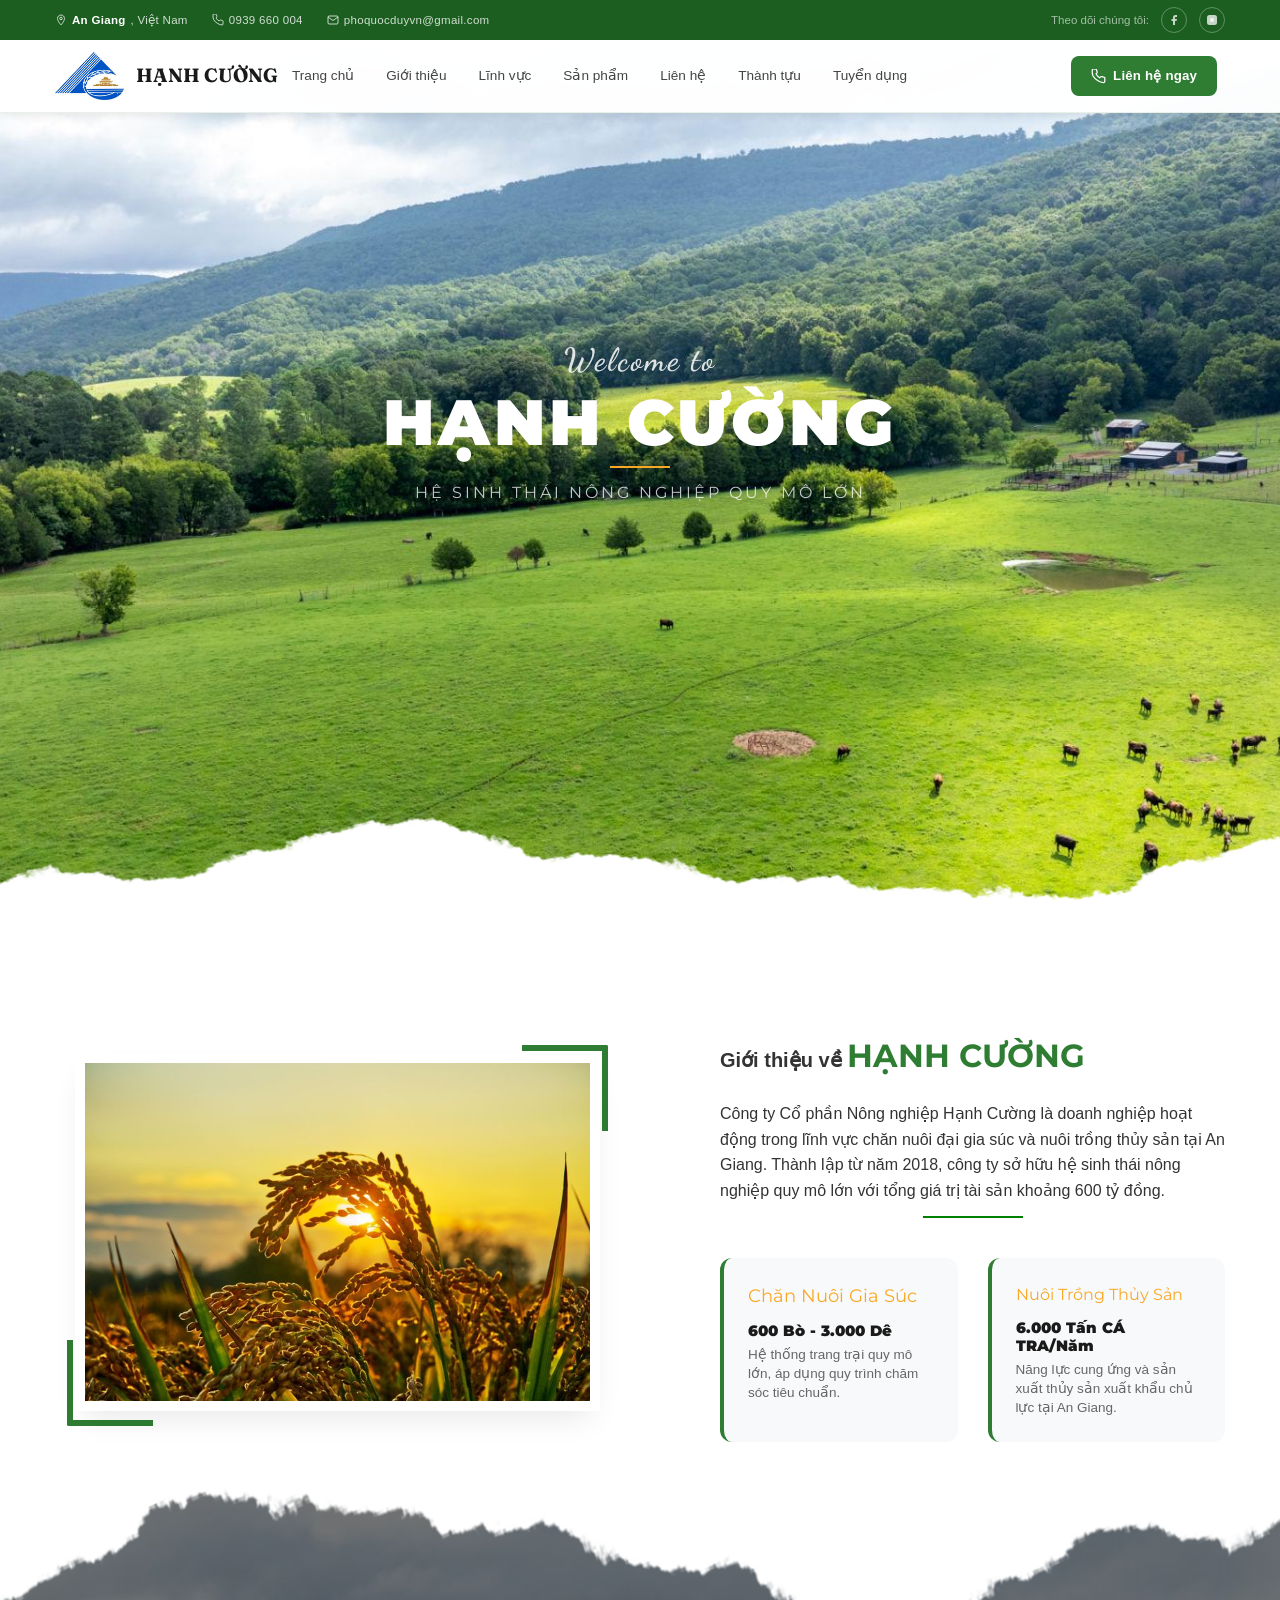
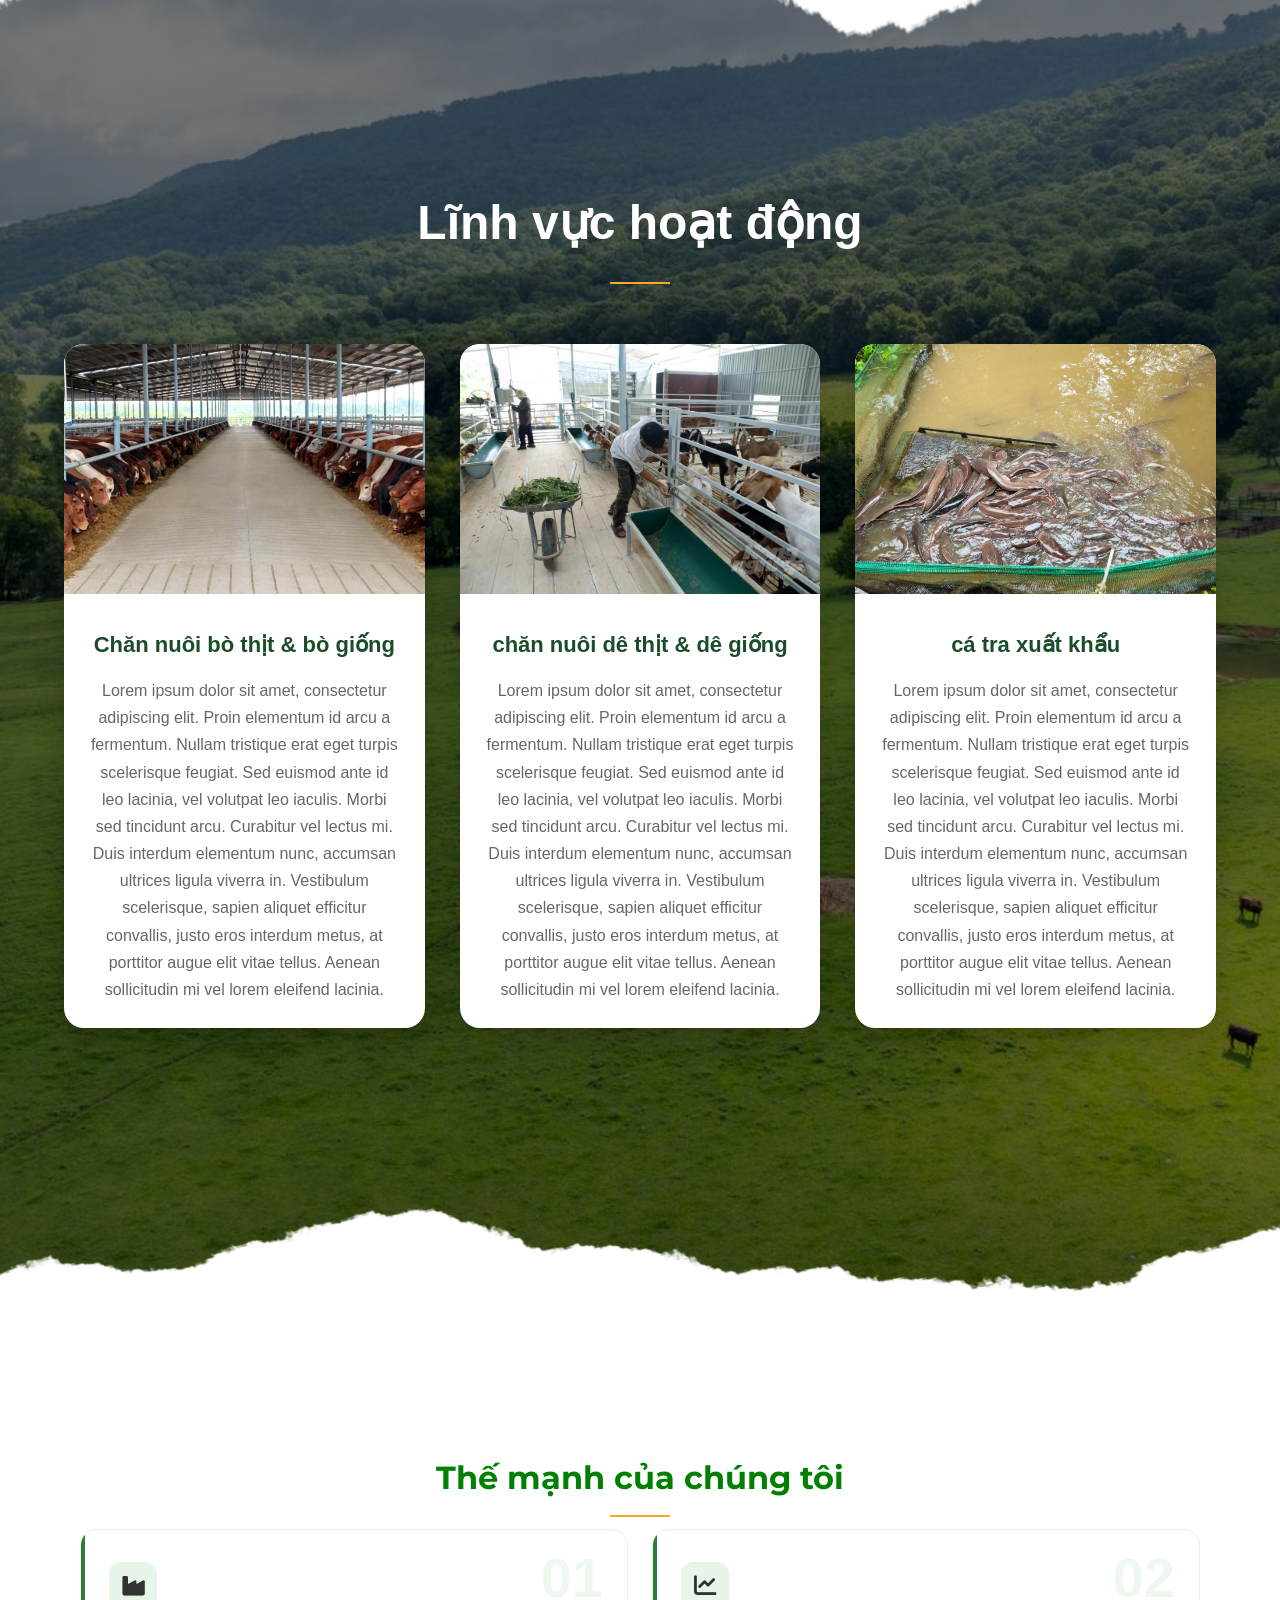
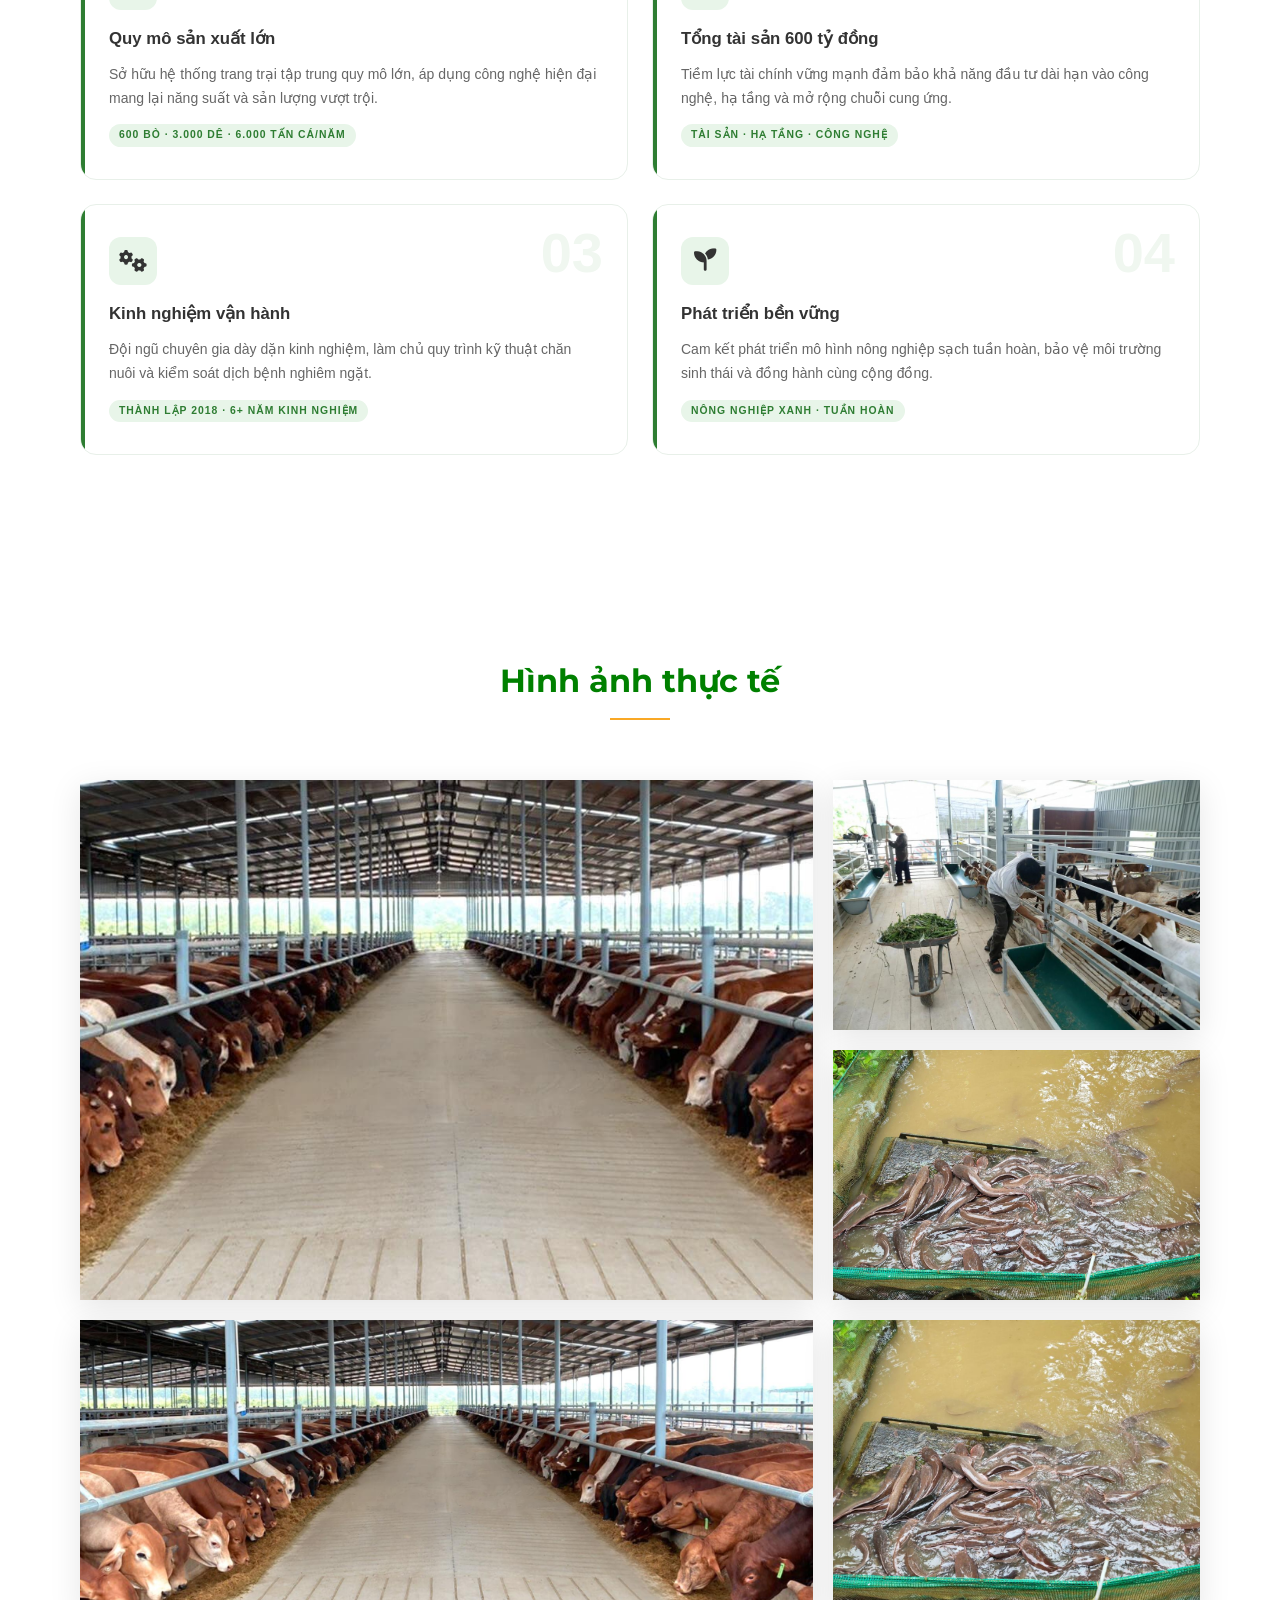
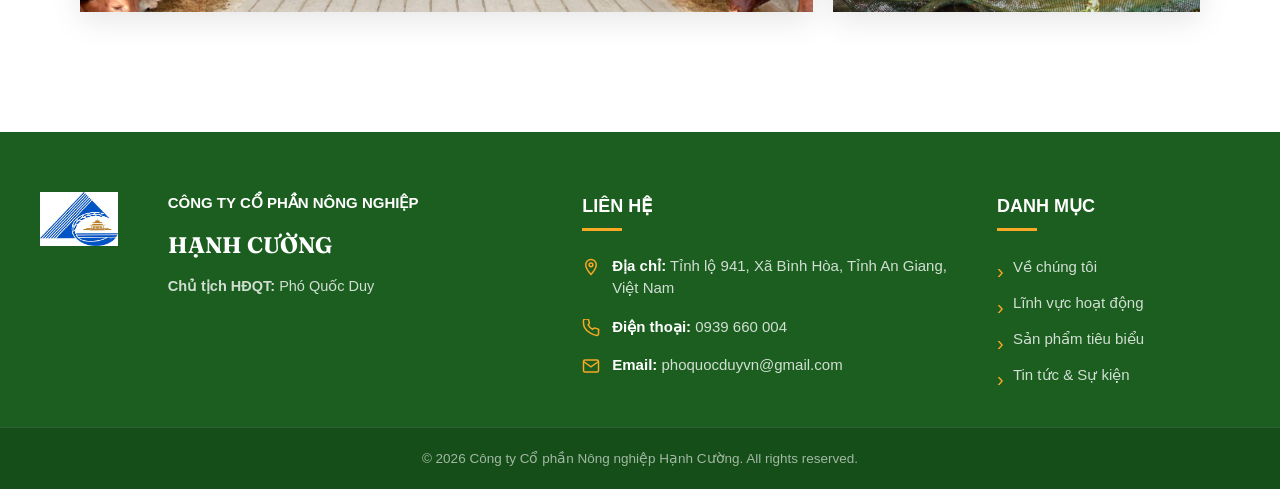
<file: index.html>
<!DOCTYPE html>
<html lang="en">

<head>
    <meta charset="UTF-8">
    <meta name="viewport" content="width=device-width, initial-scale=1.0">
    <title>Công ty cổ phần nông nghiệp Hạnh Cường</title>
    <link href="https://fonts.googleapis.com/css2?family=Dancing+Script:wght@600&family=Montserrat:wght@900&display=swap" rel="stylesheet">
    <link rel="stylesheet" href="https://unpkg.com/aos@next/dist/aos.css" />
    <link href="https://fonts.googleapis.com/css2?family=Dancing+Script:wght@600&family=Fraunces:opsz,wght@9..144,700&family=Montserrat:wght@900&display=swap" rel="stylesheet">

    <link rel="stylesheet" href="https://cdnjs.cloudflare.com/ajax/libs/font-awesome/6.7.2/css/all.min.css">
    <link rel="stylesheet" href="style.css">
</head>

<body>
    <!-- navbar -->
    <header class="header">

        <div class="top-bar">
            <div class="top-bar-inner"> 
                <div class="top-bar-left">
                    <span>
                        <svg width="12" height="12" fill="none" stroke="rgba(255,255,255,0.75)" stroke-width="2"
                            viewBox="0 0 24 24">
                            <path d="M12 2C8.13 2 5 5.13 5 9c0 5.25 7 13 7 13s7-7.75 7-13c0-3.87-3.13-7-7-7z" />
                            <circle cx="12" cy="9" r="2.5" />
                        </svg>
                        <strong>An Giang</strong>, Việt Nam
                    </span>
                    <span>
                        <svg width="12" height="12" fill="none" stroke="rgba(255,255,255,0.75)" stroke-width="2"
                            viewBox="0 0 24 24">
                            <path
                                d="M22 16.92v3a2 2 0 01-2.18 2 19.79 19.79 0 01-8.63-3.07A19.5 19.5 0 013.07 10.8 19.79 19.79 0 012 2.18 2 2 0 014 0h3a2 2 0 012 1.72c.127.96.361 1.903.7 2.81a2 2 0 01-.45 2.11L8.09 7.91a16 16 0 006 6l1.27-1.27a2 2 0 012.11-.45c.907.339 1.85.573 2.81.7A2 2 0 0122 16z" />
                        </svg>
                        0939 660 004
                    </span>
                    <span>
                        <svg width="12" height="12" fill="none" stroke="rgba(255,255,255,0.75)" stroke-width="2"
                            viewBox="0 0 24 24">
                            <path d="M4 4h16c1.1 0 2 .9 2 2v12c0 1.1-.9 2-2 2H4c-1.1 0-2-.9-2-2V6c0-1.1.9-2 2-2z" />
                            <polyline points="22,6 12,13 2,6" />
                        </svg>
                        phoquocduyvn@gmail.com
                    </span>
                </div>
                <div class="top-bar-right">
                    <span class="follow-label">Theo dõi chúng tôi:</span>
                    <a href="#" class="top-social">
                        <svg viewBox="0 0 24 24">
                            <path d="M18 2h-3a5 5 0 00-5 5v3H7v4h3v8h4v-8h3l1-4h-4V7a1 1 0 011-1h3z" />
                        </svg>
                    </a>
                    <a href="#" class="top-social">
                        <svg viewBox="0 0 24 24">
                            <rect x="2" y="2" width="20" height="20" rx="5" ry="5" />
                            <path d="M16 11.37A4 4 0 1112.63 8 4 4 0 0116 11.37z" />
                            <line x1="17.5" y1="6.5" x2="17.51" y2="6.5" />
                        </svg>
                    </a>
                </div>
            </div>
        </div>
 
        <div class="container">
            <nav class="navbar">
                <a href="index.html" class="logo">
                    <img src="images/logo.png" alt="Logo Hạnh Cường">
                    <div class="logo-name">
                        <strong>HẠNH CƯỜNG</strong>
                        <!-- <small>Nông sản Việt Nam</small> -->
                    </div>
                </a>
 
                <ul class="nav-menu">
                    <li><a href="index.html">Trang chủ</a></li>
                    <li><a href="about-us.html">Giới thiệu</a></li>
                    <li><a href="fields.html">Lĩnh vực</a></li>
                    <li><a href="updating.html">Sản phẩm </a></li>
                    <li><a href="updating.html">Liên hệ</a></li>
                    <li><a href="updating.html">Thành tựu</a></li>
                    <li><a href="updating.html">Tuyển dụng</a></li>
                </ul>
 
                <a href="#" class="btn-contact">
                    <svg width="15" height="15" fill="none" stroke="#fff" stroke-width="2" viewBox="0 0 24 24"><path d="M22 16.92v3a2 2 0 01-2.18 2 19.79 19.79 0 01-8.63-3.07A19.5 19.5 0 013.07 10.8 19.79 19.79 0 012 2.18 2 2 0 014 0h3a2 2 0 012 1.72c.127.96.361 1.903.7 2.81a2 2 0 01-.45 2.11L8.09 7.91a16 16 0 006 6l1.27-1.27a2 2 0 012.11-.45c.907.339 1.85.573 2.81.7A2 2 0 0122 16z"/></svg>
                    Liên hệ ngay
                </a>
            </nav>
        </div>
    </header>

    <!-- banner -->
    <section class="banner">
        <div class="banner-content">
            <span class="welcome-label">Welcome to</span>
            <h1>HẠNH CƯỜNG</h1>
            <div class="title-divider"></div>
            <p>Hệ sinh thái nông nghiệp quy mô lớn</p>
        </div>
    </section>

    <!-- giới thiệu sơ lược -->
    <section class="about">
        <div class="container">
        
            <div class="about-picture">
                <img src="images/background_banner.jpg" data-aos="fade-right">
            </div>
            
            <div class="about-content">
                <h2>
                    Giới thiệu về <span>HẠNH CƯỜNG</span>
                </h2>

                <p>Công ty Cổ phần Nông nghiệp Hạnh Cường là doanh nghiệp hoạt động trong lĩnh vực chăn nuôi đại gia súc và nuôi trồng thủy sản tại An Giang. Thành lập từ năm 2018, công ty sở hữu hệ sinh thái nông nghiệp quy mô lớn với tổng giá trị tài sản khoảng 600 tỷ đồng.</p>

                <div class="title-divider" ></div>

                <!-- số liệu nổi bật -->
                <div class="container-center">
                    <div class="stats-grid">
                        <div class="stat-item">
                            <div class="stat-title">Chăn Nuôi Gia Súc</div>
                            <div class="stat-number">600 Bò - 3.000 Dê</div>
                            <div class="stat-label">Hệ thống trang trại quy mô lớn, áp dụng quy trình chăm sóc tiêu chuẩn.</div>
                        </div>

                        <div class="stat-item">
                            <div class="stat-title-2">Nuôi Trồng Thủy Sản</div>
                            <div class="stat-number">6.000 Tấn CÁ TRA/Năm</div>
                            <div class="stat-label">Năng lực cung ứng và sản xuất thủy sản xuất khẩu chủ lực tại An Giang.</div>
                        </div>
                    </div>
                </div>
            </div>
        </div>
    </section>

    <!-- lĩnh vực hoạt động -->
    <section class="fields">
        <div class="container-fields">
            <h2>
                Lĩnh vực hoạt động
            </h2>
    
            <div class="title-divider"></div>
    
            <div class="fields-grid">
    
                <div class="field-card">
                    <img src="images/chan-nuoi-bo.jpg  " alt="Chăn nuôi bò">
                    <div class="field-content">
                        <h3>Chăn nuôi bò thịt & bò giống</h3>
                        <p>
                            Lorem ipsum dolor sit amet, consectetur adipiscing elit. Proin elementum id arcu a fermentum. Nullam tristique erat eget turpis scelerisque feugiat. Sed euismod ante id leo lacinia, vel volutpat leo iaculis. Morbi sed tincidunt arcu. Curabitur vel lectus mi. Duis interdum elementum nunc, accumsan ultrices ligula viverra in. Vestibulum scelerisque, sapien aliquet efficitur convallis, justo eros interdum metus, at porttitor augue elit vitae tellus. Aenean sollicitudin mi vel lorem eleifend lacinia.
                        </p>
                    </div>
                </div>
    
                <div class="field-card">
                    <img src="images/chan-nuoi-de.jpg" alt="Nuôi trồng thủy sản">
                    <div class="field-content">
                        <h3>chăn nuôi dê thịt & dê giống</h3>
                        <p>
                            Lorem ipsum dolor sit amet, consectetur adipiscing elit. Proin elementum id arcu a fermentum. Nullam tristique erat eget turpis scelerisque feugiat. Sed euismod ante id leo lacinia, vel volutpat leo iaculis. Morbi sed tincidunt arcu. Curabitur vel lectus mi. Duis interdum elementum nunc, accumsan ultrices ligula viverra in. Vestibulum scelerisque, sapien aliquet efficitur convallis, justo eros interdum metus, at porttitor augue elit vitae tellus. Aenean sollicitudin mi vel lorem eleifend lacinia.
                        </p>
                    </div>
                </div>
    
                <div class="field-card">
                    <img src="images/chan-nuoi-ca-tra.jpg" alt="Sản xuất thức ăn">
                    <div class="field-content">
                        <h3>cá tra xuất khẩu</h3>
                        <p>
                            Lorem ipsum dolor sit amet, consectetur adipiscing elit. Proin elementum id arcu a fermentum. Nullam tristique erat eget turpis scelerisque feugiat. Sed euismod ante id leo lacinia, vel volutpat leo iaculis. Morbi sed tincidunt arcu. Curabitur vel lectus mi. Duis interdum elementum nunc, accumsan ultrices ligula viverra in. Vestibulum scelerisque, sapien aliquet efficitur convallis, justo eros interdum metus, at porttitor augue elit vitae tellus. Aenean sollicitudin mi vel lorem eleifend lacinia.
                        </p>
                    </div>
                </div>

            </div>
        </div>
    </section>
    <!-- thế mạnh -->
    <section class="strengths">
        <div class="container-strengths">

            <h2>Thế mạnh của chúng tôi</h2>
            <div class="title-divider"></div>

            <div class="strengths-grid">

                <div class="strength-card" >
                    <span class="card-num">01</span>

                    <div class="strength-icon">
                        <i class="fa-solid fa-industry"></i>
                    </div>

                    <h3>Quy mô sản xuất lớn</h3>
                    <p>
                        Sở hữu hệ thống trang trại tập trung quy mô lớn, áp dụng công nghệ hiện đại
                        mang lại năng suất và sản lượng vượt trội.
                    </p>

                    <span class="card-badge">
                        600 Bò · 3.000 Dê · 6.000 Tấn cá/năm
                    </span>
                </div>

                <div class="strength-card" >
                    <span class="card-num">02</span>

                    <div class="strength-icon">
                        <i class="fa-solid fa-chart-line"></i>
                    </div>

                    <h3>Tổng tài sản 600 tỷ đồng</h3>
                    <p>
                        Tiềm lực tài chính vững mạnh đảm bảo khả năng đầu tư dài hạn vào công nghệ,
                        hạ tầng và mở rộng chuỗi cung ứng.
                    </p>

                    <span class="card-badge">
                        Tài sản · Hạ tầng · Công nghệ
                    </span>
                </div>

                <div class="strength-card" >
                    <span class="card-num">03</span>

                    <div class="strength-icon">
                        <i class="fa-solid fa-gears"></i>
                    </div>

                    <h3>Kinh nghiệm vận hành</h3>
                    <p>
                        Đội ngũ chuyên gia dày dặn kinh nghiệm, làm chủ quy trình kỹ thuật chăn nuôi
                        và kiểm soát dịch bệnh nghiêm ngặt.
                    </p>

                    <span class="card-badge">
                        Thành lập 2018 · 6+ năm kinh nghiệm
                    </span>
                </div>

                <div class="strength-card" data-aos="fade-up" data-aos-delay="400">
                    <span class="card-num">04</span>

                    <div class="strength-icon">
                        <i class="fa-solid fa-seedling"></i>
                    </div>

                    <h3>Phát triển bền vững</h3>
                    <p>
                        Cam kết phát triển mô hình nông nghiệp sạch tuần hoàn, bảo vệ môi trường sinh thái
                        và đồng hành cùng cộng đồng.
                    </p>

                    <span class="card-badge">
                        Nông nghiệp xanh · Tuần hoàn
                    </span>
                </div>

            </div>
        </div>
    </section>

    <!-- hình ảnh thực tế -->
    <section class="gallery">
        <div class="container-gallery">

            <h2>Hình ảnh thực tế</h2>
            <div class="title-divider"></div>

            <div class="gallery-grid">

                <div class="gallery-item large">
                    <img src="images/chan-nuoi-bo.jpg" alt="">
                </div>

                <div class="gallery-item">
                    <img src="images/chan-nuoi-de.jpg" alt="">
                </div>

                <div class="gallery-item">
                    <img src="images/chan-nuoi-ca-tra.jpg" alt="">
                </div>

                <div class="gallery-item wide">
                    <img src="images/chan-nuoi-bo.jpg" alt="">
                </div>
                
                <div class="gallery-item">
                    <img src="images/chan-nuoi-ca-tra.jpg" alt="">
                </div>

            </div>

        </div>
    </section>

    <footer class="footer">
        <div class="container-footer">
            <div class="footer-grid">
                
                <div class="footer-col footer-logo-col">
                    <img src="images/logo.png" class="footer-logo-img" alt="Logo Hạnh Cường">
                </div>

                <div class="footer-col footer-info-col">
                    <p class="company-name">CÔNG TY CỔ PHẦN NÔNG NGHIỆP</p>
                    <h2 class="name-strong">HẠNH CƯỜNG</h2>
                    <p class="company-chairman"><strong>Chủ tịch HĐQT:</strong> Phó Quốc Duy</p>
                </div>

                <div class="footer-col">
                    <h4>Liên hệ</h4>
                    <ul class="footer-contact">
                        <li>
                            <svg width="18" height="18" fill="none" stroke="var(--secondary-color)" stroke-width="2" viewBox="0 0 24 24"><path d="M12 2C8.13 2 5 5.13 5 9c0 5.25 7 13 7 13s7-7.75 7-13c0-3.87-3.13-7-7-7z" /><circle cx="12" cy="9" r="2.5" /></svg>
                            <span><strong>Địa chỉ:</strong> Tỉnh lộ 941, Xã Bình Hòa, Tỉnh An Giang, Việt Nam</span>
                        </li>
                        <li>
                            <svg width="18" height="18" fill="none" stroke="var(--secondary-color)" stroke-width="2" viewBox="0 0 24 24"><path d="M22 16.92v3a2 2 0 01-2.18 2 19.79 19.79 0 01-8.63-3.07A19.5 19.5 0 013.07 10.8 19.79 19.79 0 012 2.18 2 2 0 014 0h3a2 2 0 012 1.72c.127.96.361 1.903.7 2.81a2 2 0 01-.45 2.11L8.09 7.91a16 16 0 006 6l1.27-1.27a2 2 0 012.11-.45c.907.339 1.85.573 2.81.7A2 2 0 0122 16z"/></svg>
                            <span><strong>Điện thoại:</strong> 0939 660 004</span>
                        </li>
                        <li>
                            <svg width="18" height="18" fill="none" stroke="var(--secondary-color)" stroke-width="2" viewBox="0 0 24 24"><path d="M4 4h16c1.1 0 2 .9 2 2v12c0 1.1-.9 2-2 2H4c-1.1 0-2-.9-2-2V6c0-1.1.9-2 2-2z" /><polyline points="22,6 12,13 2,6" /></svg>
                            <span><strong>Email:</strong> phoquocduyvn@gmail.com</span>
                        </li>
                    </ul>
                </div>

                <div class="footer-col">
                    <h4>DANH MỤC</h4>
                    <ul class="footer-links">
                        <li><a href="#">Về chúng tôi</a></li>
                        <li><a href="#">Lĩnh vực hoạt động</a></li>
                        <li><a href="#">Sản phẩm tiêu biểu</a></li>
                        <li><a href="#">Tin tức & Sự kiện</a></li>
                    </ul>
                </div>

            </div>
        </div>
        
        <div class="footer-bottom">
            <p>&copy; 2026 Công ty Cổ phần Nông nghiệp Hạnh Cường. All rights reserved.</p>
        </div>
    </footer>


    <script src="https://unpkg.com/aos@next/dist/aos.js"></script>
    <script>
        AOS.init({
            duration: 1000, /* Tốc độ chạy hiệu ứng: 1 giây */
            once: true      /* Chỉ chạy hiệu ứng 1 lần duy nhất khi cuộn xuống */
        });
    </script>
</body>

</html>
</file>
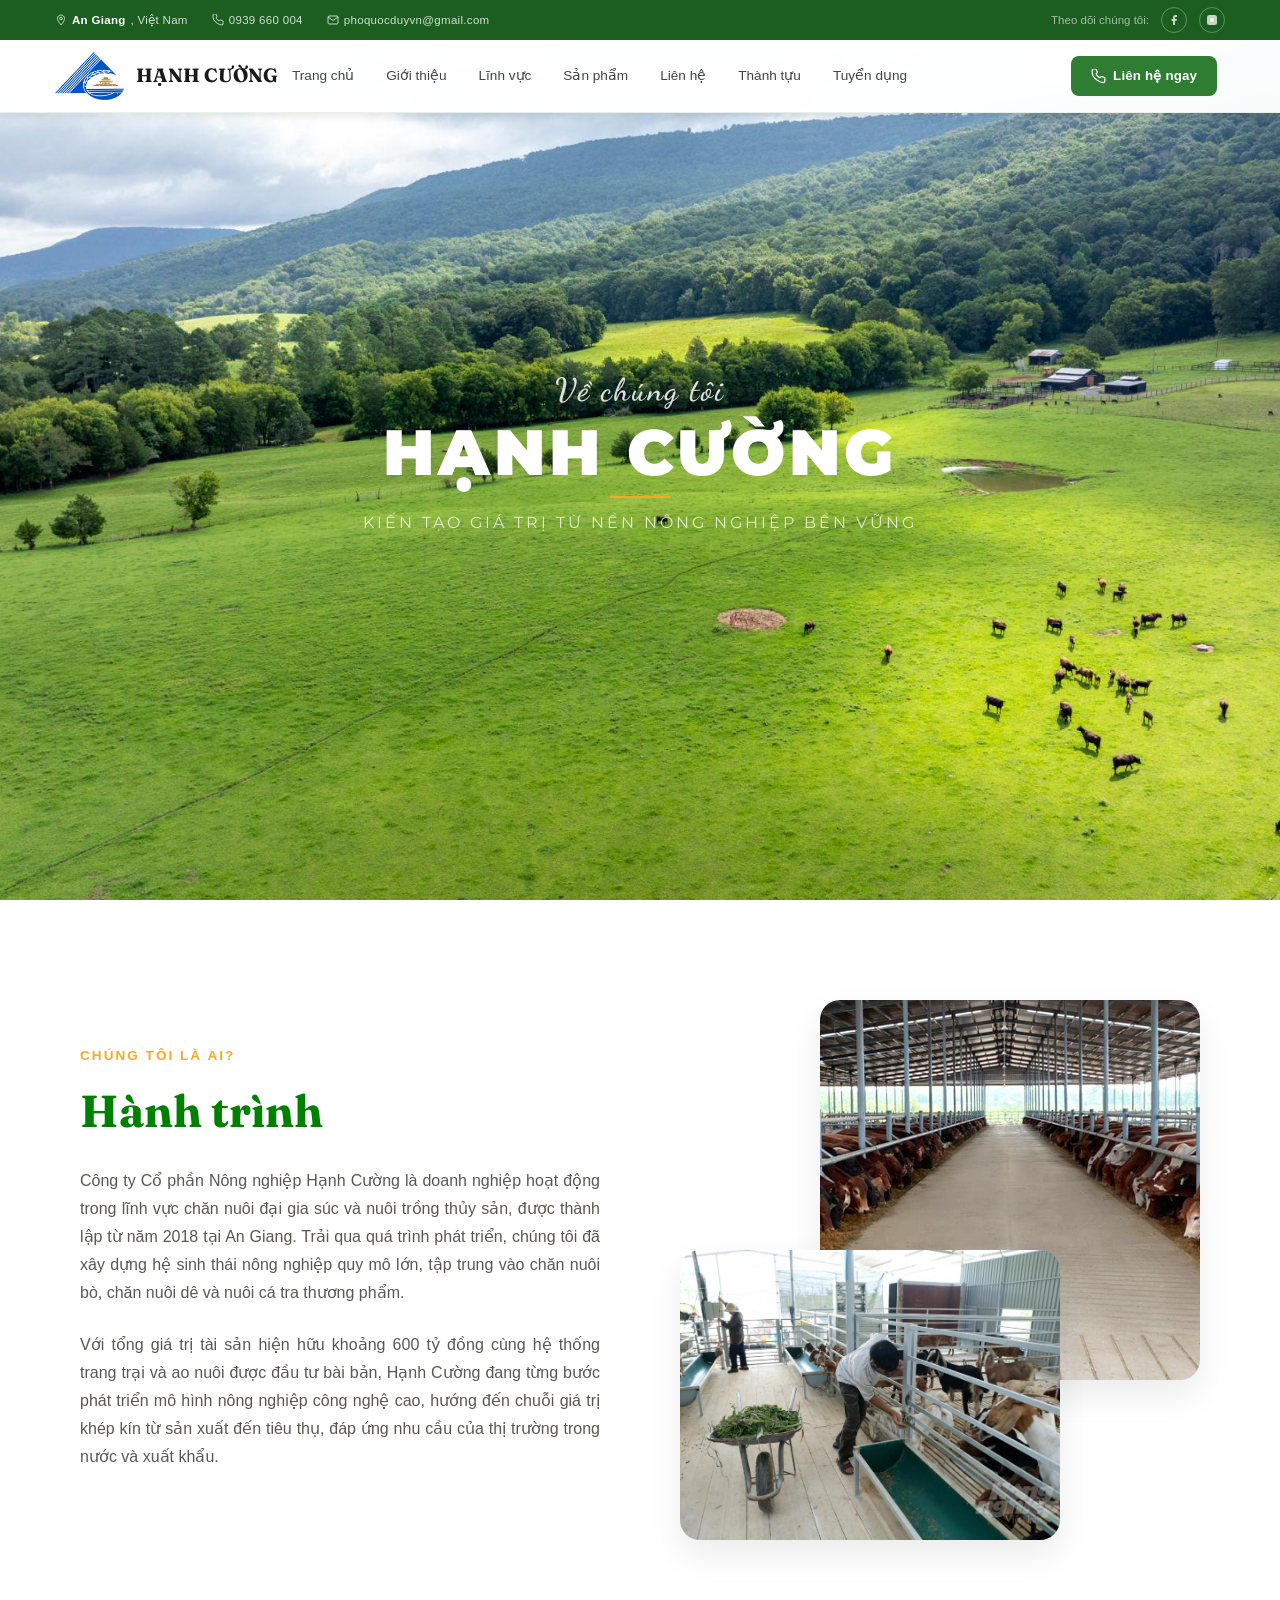
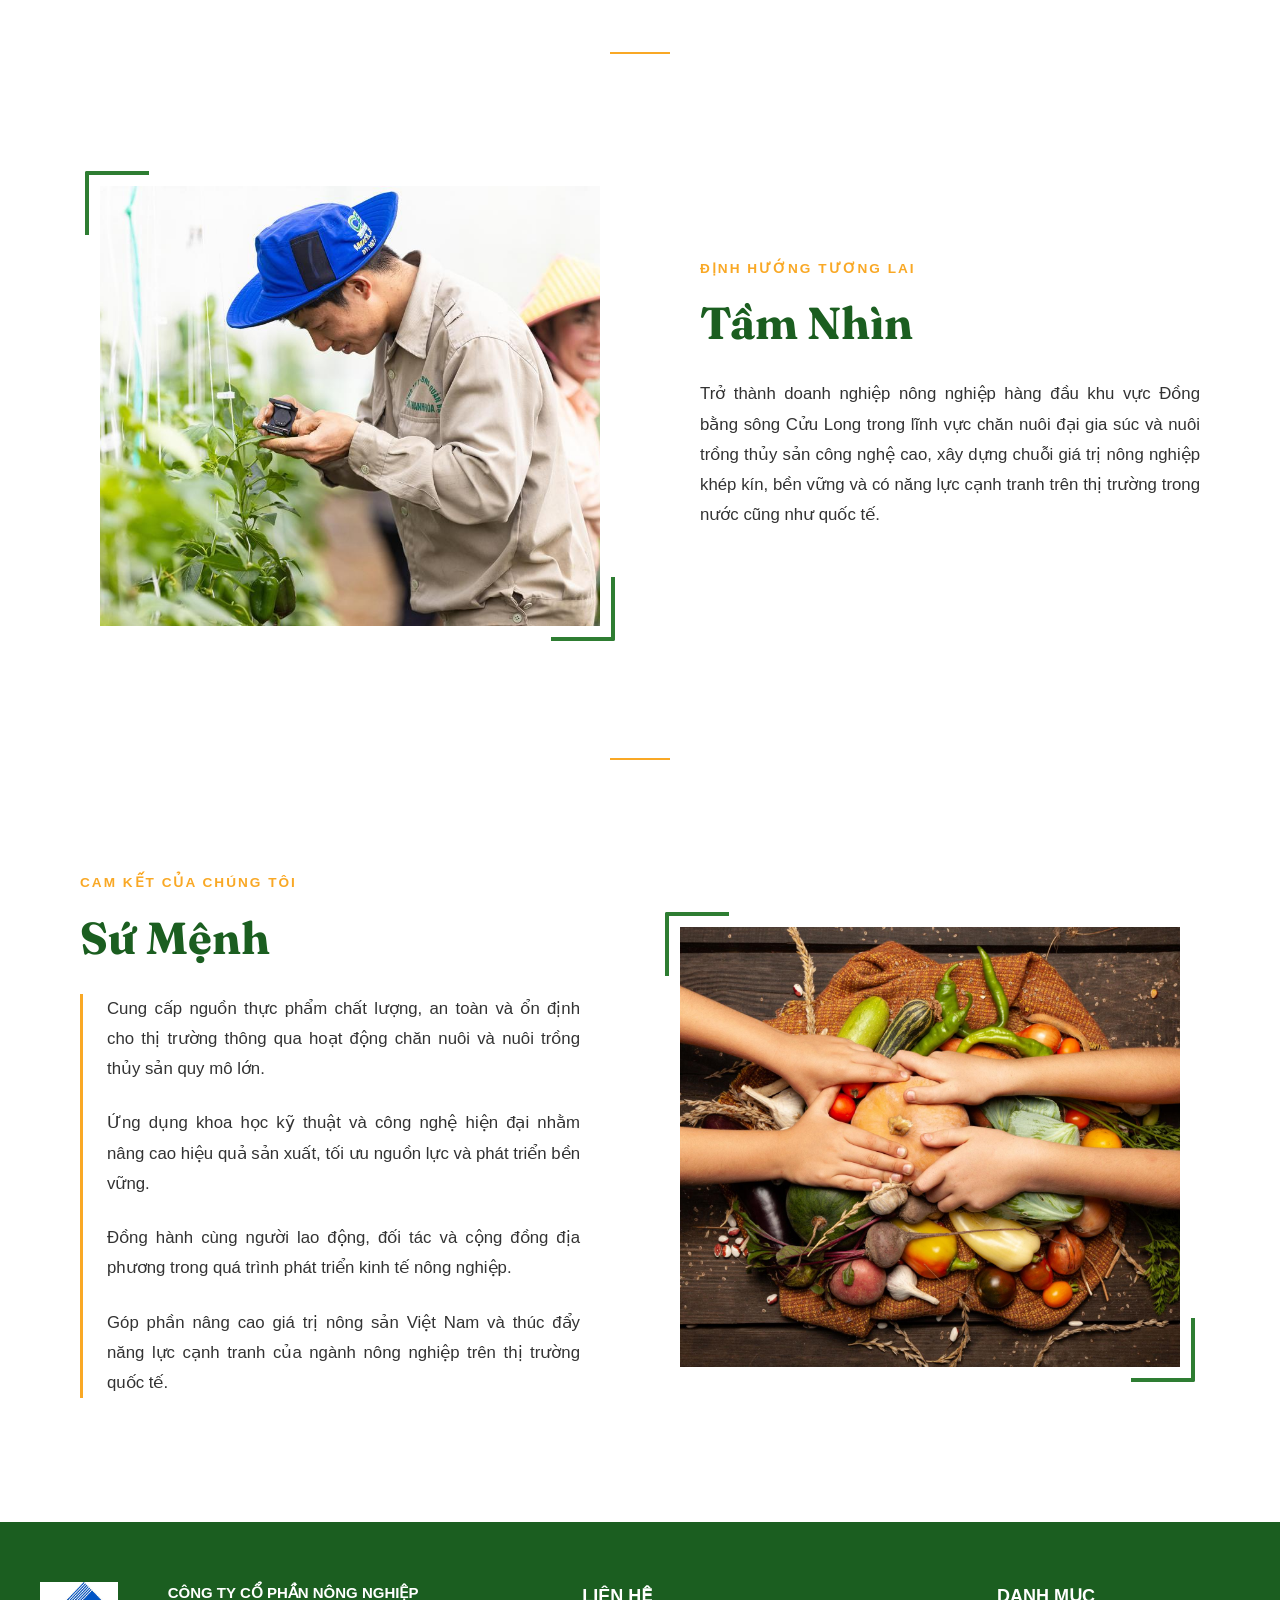
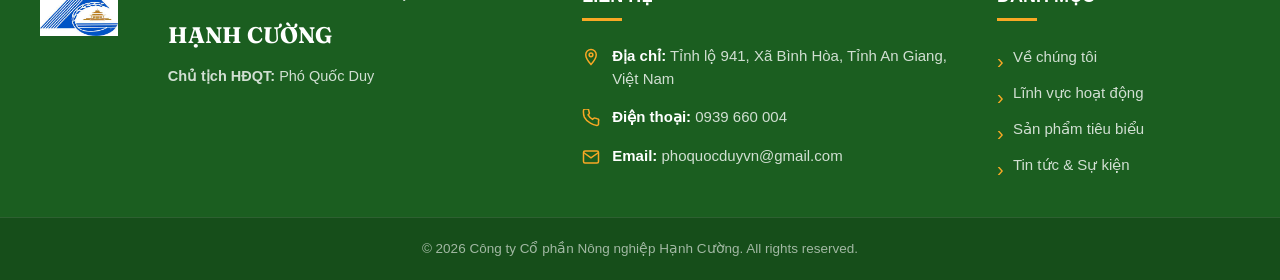
<file: about-us.html>
<!DOCTYPE html>
<html lang="en">

<head>
    <meta charset="UTF-8">
    <meta name="viewport" content="width=device-width, initial-scale=1.0">
    <title>Giới thiệu về Hạnh Cường</title>
    <link href="https://fonts.googleapis.com/css2?family=Dancing+Script:wght@600&family=Montserrat:wght@900&display=swap" rel="stylesheet">
    <link rel="stylesheet" href="https://unpkg.com/aos@next/dist/aos.css" />
    <link rel="stylesheet" href="https://cdnjs.cloudflare.com/ajax/libs/font-awesome/6.7.2/css/all.min.css">
    <link href="https://fonts.googleapis.com/css2?family=Dancing+Script:wght@600&family=Fraunces:opsz,wght@9..144,700&family=Montserrat:wght@900&display=swap" rel="stylesheet">
    <link rel="stylesheet" href="style.css">
</head>

<body>
    <!-- navbar -->
    <header class="header">
        <div class="top-bar">
            <div class="top-bar-inner"> 
                <div class="top-bar-left">
                    <span>
                        <svg width="12" height="12" fill="none" stroke="rgba(255,255,255,0.75)" stroke-width="2"
                            viewBox="0 0 24 24">
                            <path d="M12 2C8.13 2 5 5.13 5 9c0 5.25 7 13 7 13s7-7.75 7-13c0-3.87-3.13-7-7-7z" />
                            <circle cx="12" cy="9" r="2.5" />
                        </svg>
                        <strong>An Giang</strong>, Việt Nam
                    </span>
                    <span>
                        <svg width="12" height="12" fill="none" stroke="rgba(255,255,255,0.75)" stroke-width="2"
                            viewBox="0 0 24 24">
                            <path
                                d="M22 16.92v3a2 2 0 01-2.18 2 19.79 19.79 0 01-8.63-3.07A19.5 19.5 0 013.07 10.8 19.79 19.79 0 012 2.18 2 2 0 014 0h3a2 2 0 012 1.72c.127.96.361 1.903.7 2.81a2 2 0 01-.45 2.11L8.09 7.91a16 16 0 006 6l1.27-1.27a2 2 0 012.11-.45c.907.339 1.85.573 2.81.7A2 2 0 0122 16z" />
                        </svg>
                        0939 660 004
                    </span>
                    <span>
                        <svg width="12" height="12" fill="none" stroke="rgba(255,255,255,0.75)" stroke-width="2"
                            viewBox="0 0 24 24">
                            <path d="M4 4h16c1.1 0 2 .9 2 2v12c0 1.1-.9 2-2 2H4c-1.1 0-2-.9-2-2V6c0-1.1.9-2 2-2z" />
                            <polyline points="22,6 12,13 2,6" />
                        </svg>
                        phoquocduyvn@gmail.com
                    </span>
                </div>
                <div class="top-bar-right">
                    <span class="follow-label">Theo dõi chúng tôi:</span>
                    <a href="#" class="top-social">
                        <svg viewBox="0 0 24 24">
                            <path d="M18 2h-3a5 5 0 00-5 5v3H7v4h3v8h4v-8h3l1-4h-4V7a1 1 0 011-1h3z" />
                        </svg>
                    </a>
                    <a href="#" class="top-social">
                        <svg viewBox="0 0 24 24">
                            <rect x="2" y="2" width="20" height="20" rx="5" ry="5" />
                            <path d="M16 11.37A4 4 0 1112.63 8 4 4 0 0116 11.37z" />
                            <line x1="17.5" y1="6.5" x2="17.51" y2="6.5" />
                        </svg>
                    </a>
                </div>
            </div>
        </div>
 
        <div class="container">
            <nav class="navbar">
                <a href="#" class="logo">
                    <img src="images/logo.png" alt="Logo Hạnh Cường">
                    <div class="logo-name">
                        <strong>HẠNH CƯỜNG</strong>
                        <!-- <small>Nông sản Việt Nam</small> -->
                    </div>
                </a>
 
                <ul class="nav-menu">
                    <li><a href="index.html">Trang chủ</a></li>
                    <li><a href="about-us.html">Giới thiệu</a></li>
                    <li><a href="fields.html">Lĩnh vực</a></li>
                    <li><a href="updating.html">Sản phẩm </a></li>
                    <li><a href="updating.html">Liên hệ</a></li>
                    <li><a href="updating.html">Thành tựu</a></li>
                    <li><a href="updating.html">Tuyển dụng</a></li>
                </ul>
 
                <a href="#" class="btn-contact">
                    <svg width="15" height="15" fill="none" stroke="#fff" stroke-width="2" viewBox="0 0 24 24"><path d="M22 16.92v3a2 2 0 01-2.18 2 19.79 19.79 0 01-8.63-3.07A19.5 19.5 0 013.07 10.8 19.79 19.79 0 012 2.18 2 2 0 014 0h3a2 2 0 012 1.72c.127.96.361 1.903.7 2.81a2 2 0 01-.45 2.11L8.09 7.91a16 16 0 006 6l1.27-1.27a2 2 0 012.11-.45c.907.339 1.85.573 2.81.7A2 2 0 0122 16z"/></svg>
                    Liên hệ ngay
                </a>
            </nav>
        </div>
    </header>

    
    <!-- giới thiệu chi tiết về công ty, sứ mệnh, tầm nhìn, giá trị cốt lõi, đội ngũ nhân sự, lịch sử phát triển, thành tựu nổi bật, và các dự án đã thực hiện. Có thể chia thành các phần nhỏ để dễ đọc và hấp dẫn hơn. -->
    <section class="about-us">
        <div class="banner-content-about-us">
            <span class="welcome-label">Về chúng tôi</span>
            <h1>HẠNH CƯỜNG</h1>
            <div class="title-divider"></div>
            <p>Kiến tạo giá trị từ nền nông nghiệp bền vững</p>
        </div>
    </section>
    
    <!-- chúng tôi là ai -->
    <section class="about-story">
        <div class="container-story">
            
            <div class="story-content" >
                <span class="story-label">Chúng tôi là ai?</span>
                
                <h2 class="story-heading">Hành trình</h2>
                
                <p class="story-text">
                    Công ty Cổ phần Nông nghiệp Hạnh Cường là doanh nghiệp hoạt động
                    trong lĩnh vực chăn nuôi đại gia súc và nuôi trồng thủy sản,
                    được thành lập từ năm 2018 tại An Giang. Trải qua quá trình
                    phát triển, chúng tôi đã xây dựng hệ sinh thái nông nghiệp quy mô lớn,
                    tập trung vào chăn nuôi bò, chăn nuôi dê và nuôi cá tra thương phẩm.                
                </p>

                <p class="story-text">
                    Với tổng giá trị tài sản hiện hữu khoảng 600 tỷ đồng cùng hệ thống
                    trang trại và ao nuôi được đầu tư bài bản, Hạnh Cường đang từng bước
                    phát triển mô hình nông nghiệp công nghệ cao, hướng đến chuỗi giá trị
                    khép kín từ sản xuất đến tiêu thụ, đáp ứng nhu cầu của thị trường
                    trong nước và xuất khẩu.                
                </p>
            </div>

            <div class="story-images" >
                <div class="img-box top-right">
                    <img src="images/chan-nuoi-bo.jpg" alt="Canh tác thuận tự nhiên Hạnh Cường">
                </div>
                <div class="img-box bottom-left">
                    <img src="images/chan-nuoi-de.jpg" alt="Cánh đồng nông nghiệp Hạnh Cường">
                </div>
            </div>

        </div>
    </section>
    <div class="title-divider"></div>



    <!-- tầm nhìn, sứ mệnh, giá trị cốt lõi -->
    <section class="vm-section">
        <div class="vm-container">
            
            <div class="vm-image-content">
                <img src="images/tam-nhin-chien-luoc.jpg" alt="Tầm nhìn Hạnh Cường">
            </div> 

            <div class="vm-text-content">
                <span class="vm-label">Định hướng tương lai</span>
                <h2 class="vm-heading">Tầm Nhìn</h2>
                <p class="vm-desc">
                    Trở thành doanh nghiệp nông nghiệp hàng đầu khu vực Đồng bằng sông Cửu Long trong lĩnh vực chăn nuôi đại gia súc và nuôi trồng thủy sản công nghệ cao, xây dựng chuỗi giá trị nông nghiệp khép kín, bền vững và có năng lực cạnh tranh trên thị trường trong nước cũng như quốc tế.
                </p>
            </div>


        </div>
    </section>


    
    <div class="title-divider"></div>
    <section class="vm-section vm-bg-light">
        <div class="vm-container vm-reverse">
            
            <div class="vm-image-content">
                <img src="images/su-menh-hanh-dong.jpg" alt="Sứ mệnh Hạnh Cường">
            </div>

            <div class="vm-text-content">
                <span class="vm-label">Cam kết của chúng tôi</span>
                <h2 class="vm-heading">Sứ Mệnh</h2>
            
                <div class="vm-mission-wrapper">
                    <p class="vm-desc">
                        Cung cấp nguồn thực phẩm chất lượng, an toàn và ổn
                        định cho thị trường thông qua hoạt động chăn nuôi và nuôi trồng thủy sản quy mô lớn.
                    </p>
                    <p class="vm-desc">
                        Ứng dụng khoa học kỹ thuật và công nghệ hiện đại nhằm
                        nâng cao hiệu quả sản xuất, tối ưu nguồn lực và phát triển bền vững.
                    </p>
                    <p class="vm-desc">
                        Đồng hành cùng người lao động, đối tác và cộng đồng địa
                        phương trong quá trình phát triển kinh tế nông nghiệp.
                    </p>
                    <p class="vm-desc">
                        Góp phần nâng cao giá trị nông sản Việt Nam và thúc đẩy
                        năng lực cạnh tranh của ngành nông nghiệp trên thị trường quốc tế.
                    </p>
                </div>
        </div>

        </div>
    </section>

    <section class="core-values-section">
    </section>
        
    <!-- footer -->
    <footer class="footer">
        <div class="container-footer">
            <div class="footer-grid">
                
                <div class="footer-col footer-logo-col">
                    <img src="images/logo.png" class="footer-logo-img" alt="Logo Hạnh Cường">
                </div>

                <div class="footer-col footer-info-col">
                    <p class="company-name">CÔNG TY CỔ PHẦN NÔNG NGHIỆP</p>
                    <h2 class="name-strong">HẠNH CƯỜNG</h2>
                    <p class="company-chairman"><strong>Chủ tịch HĐQT:</strong> Phó Quốc Duy</p>
                </div>

                <div class="footer-col">
                    <h4>Liên hệ</h4>
                    <ul class="footer-contact">
                        <li>
                            <svg width="18" height="18" fill="none" stroke="var(--secondary-color)" stroke-width="2" viewBox="0 0 24 24"><path d="M12 2C8.13 2 5 5.13 5 9c0 5.25 7 13 7 13s7-7.75 7-13c0-3.87-3.13-7-7-7z" /><circle cx="12" cy="9" r="2.5" /></svg>
                            <span><strong>Địa chỉ:</strong> Tỉnh lộ 941, Xã Bình Hòa, Tỉnh An Giang, Việt Nam</span>
                        </li>
                        <li>
                            <svg width="18" height="18" fill="none" stroke="var(--secondary-color)" stroke-width="2" viewBox="0 0 24 24"><path d="M22 16.92v3a2 2 0 01-2.18 2 19.79 19.79 0 01-8.63-3.07A19.5 19.5 0 013.07 10.8 19.79 19.79 0 012 2.18 2 2 0 014 0h3a2 2 0 012 1.72c.127.96.361 1.903.7 2.81a2 2 0 01-.45 2.11L8.09 7.91a16 16 0 006 6l1.27-1.27a2 2 0 012.11-.45c.907.339 1.85.573 2.81.7A2 2 0 0122 16z"/></svg>
                            <span><strong>Điện thoại:</strong> 0939 660 004</span>
                        </li>
                        <li>
                            <svg width="18" height="18" fill="none" stroke="var(--secondary-color)" stroke-width="2" viewBox="0 0 24 24"><path d="M4 4h16c1.1 0 2 .9 2 2v12c0 1.1-.9 2-2 2H4c-1.1 0-2-.9-2-2V6c0-1.1.9-2 2-2z" /><polyline points="22,6 12,13 2,6" /></svg>
                            <span><strong>Email:</strong> phoquocduyvn@gmail.com</span>
                        </li>
                    </ul>
                </div>

                <div class="footer-col">
                    <h4>DANH MỤC</h4>
                    <ul class="footer-links">
                        <li><a href="#">Về chúng tôi</a></li>
                        <li><a href="#">Lĩnh vực hoạt động</a></li>
                        <li><a href="#">Sản phẩm tiêu biểu</a></li>
                        <li><a href="#">Tin tức & Sự kiện</a></li>
                    </ul>
                </div>

            </div>
        </div>
        
        <div class="footer-bottom">
            <p>&copy; 2026 Công ty Cổ phần Nông nghiệp Hạnh Cường. All rights reserved.</p>
        </div>
    </footer>


    <script src="https://unpkg.com/aos@next/dist/aos.js"></script>
    <script>
        AOS.init({
            duration: 1000, /* Tốc độ chạy hiệu ứng: 1 giây */
            once: true      /* Chỉ chạy hiệu ứng 1 lần duy nhất khi cuộn xuống */
        });
    </script>
</body>

</html>
</file>
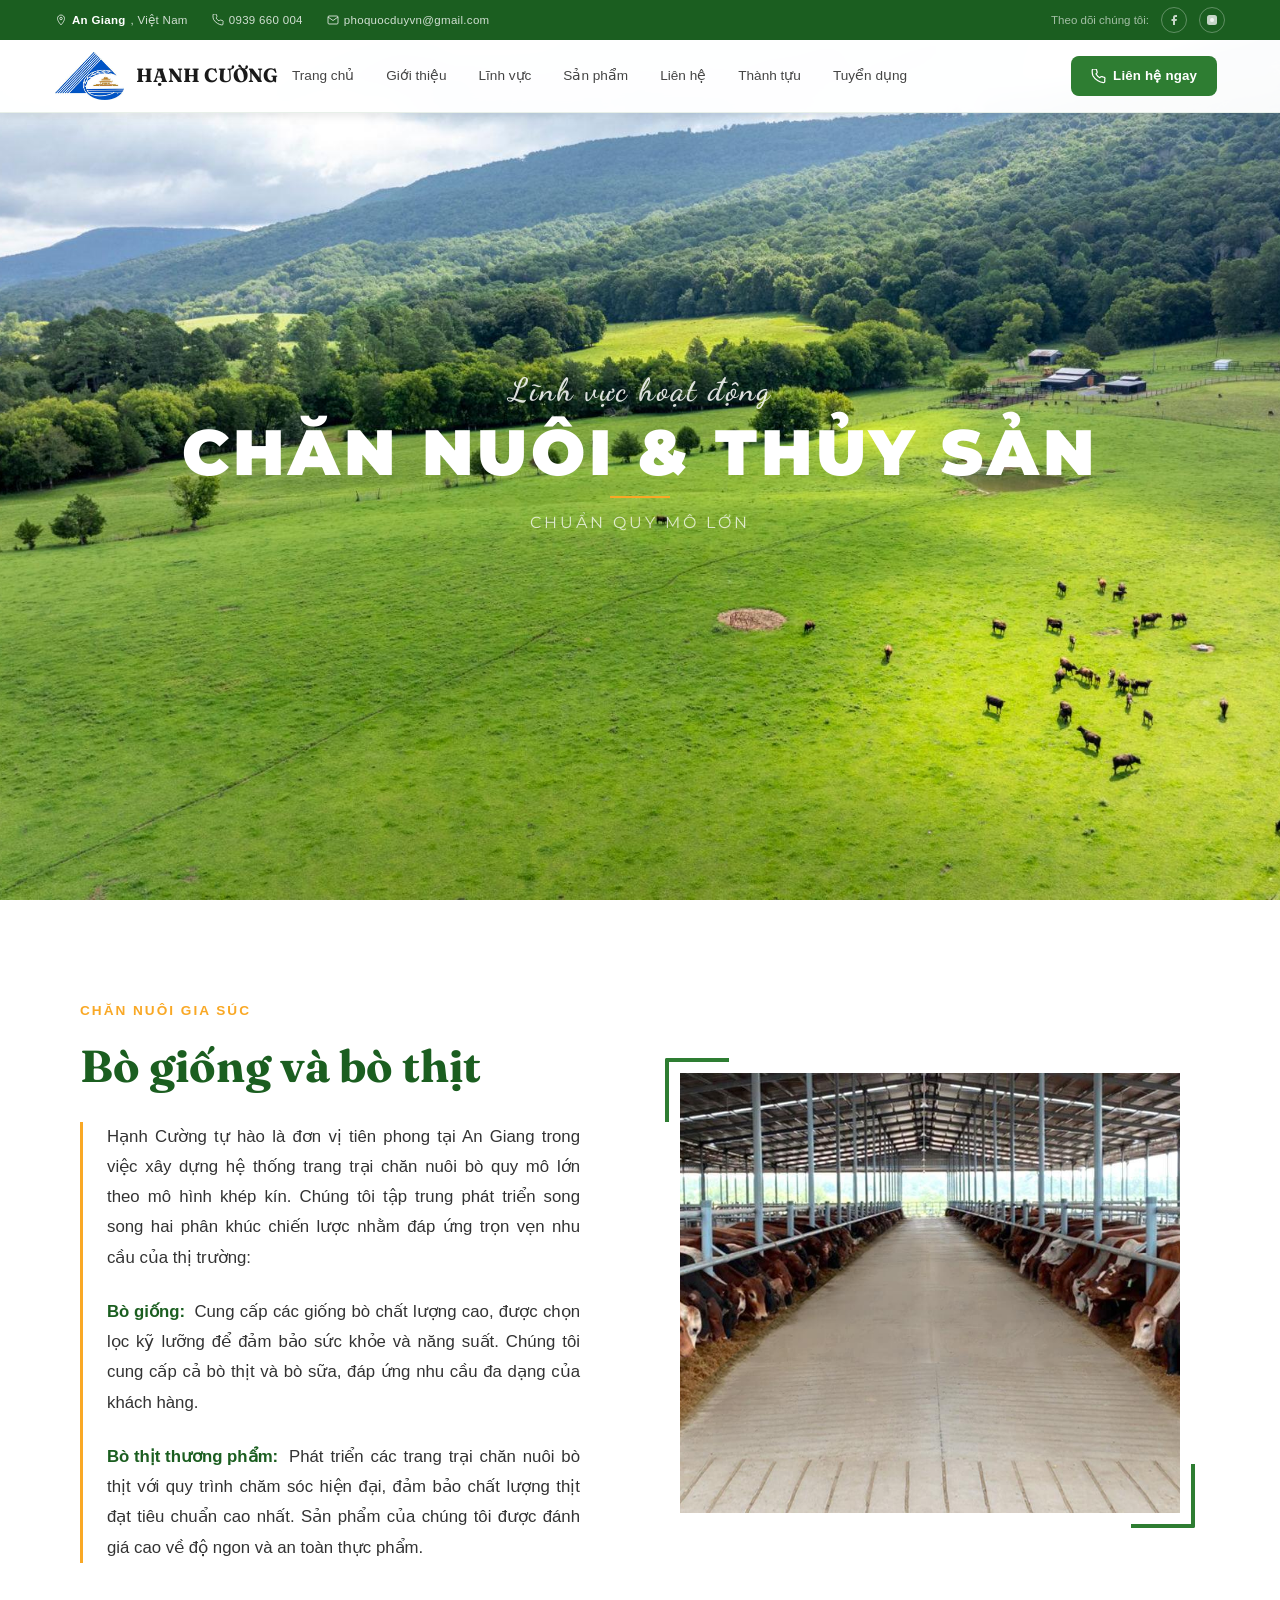
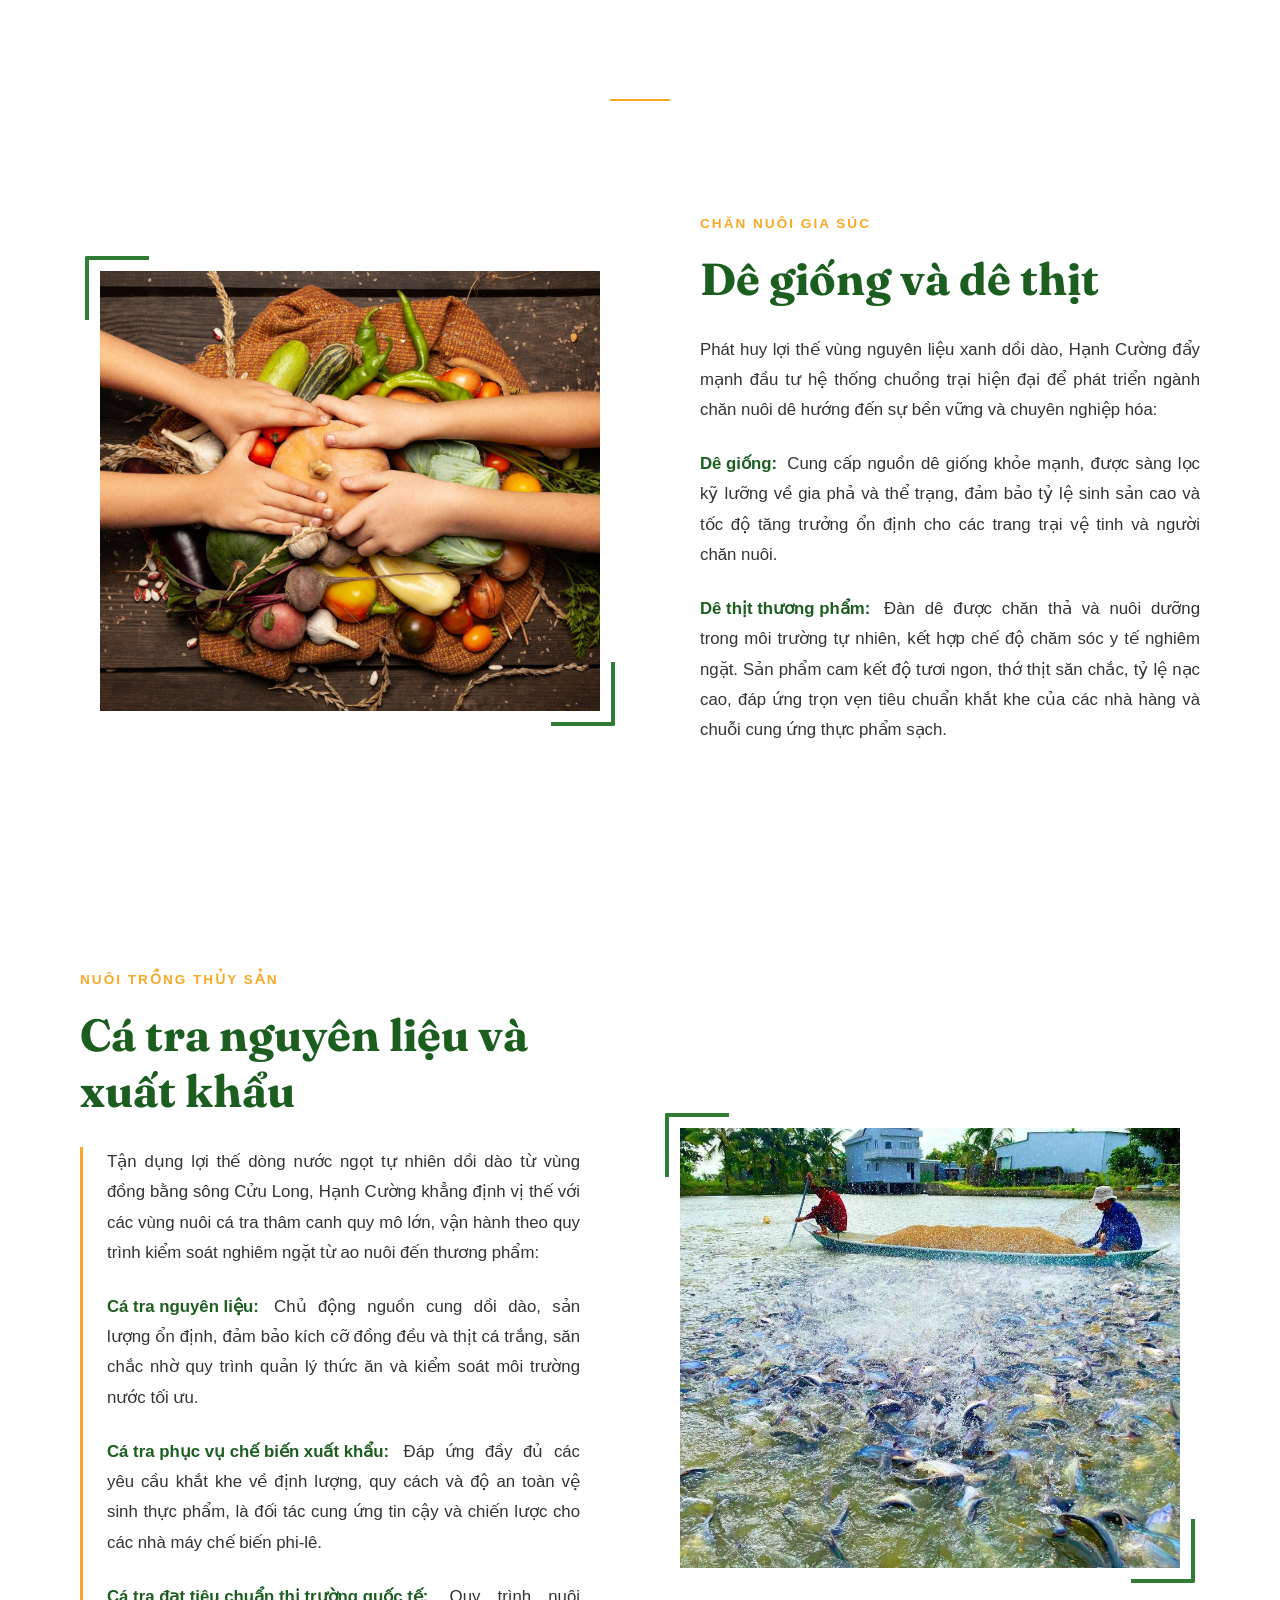
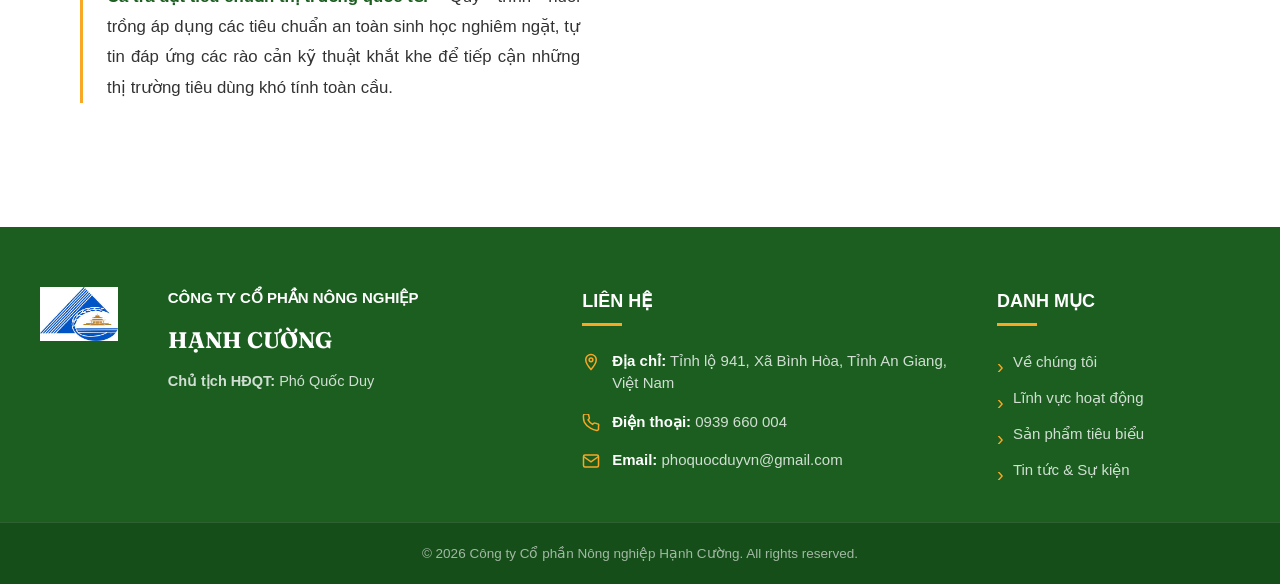
<file: fields.html>
<!DOCTYPE html>
<html lang="en">

<head>
    <meta charset="UTF-8">
    <meta name="viewport" content="width=device-width, initial-scale=1.0">
    <title>Giới thiệu về Hạnh Cường</title>
    <link href="https://fonts.googleapis.com/css2?family=Dancing+Script:wght@600&family=Montserrat:wght@900&display=swap" rel="stylesheet">
    <link rel="stylesheet" href="https://unpkg.com/aos@next/dist/aos.css" />
    <link rel="stylesheet" href="https://cdnjs.cloudflare.com/ajax/libs/font-awesome/6.7.2/css/all.min.css">
    <link href="https://fonts.googleapis.com/css2?family=Dancing+Script:wght@600&family=Fraunces:opsz,wght@9..144,700&family=Montserrat:wght@900&display=swap" rel="stylesheet">
    <link rel="stylesheet" href="style.css">
</head>

<body>
    <!-- navbar -->
    <header class="header">
        <div class="top-bar">
            <div class="top-bar-inner"> 
                <div class="top-bar-left">
                    <span>
                        <svg width="12" height="12" fill="none" stroke="rgba(255,255,255,0.75)" stroke-width="2"
                            viewBox="0 0 24 24">
                            <path d="M12 2C8.13 2 5 5.13 5 9c0 5.25 7 13 7 13s7-7.75 7-13c0-3.87-3.13-7-7-7z" />
                            <circle cx="12" cy="9" r="2.5" />
                        </svg>
                        <strong>An Giang</strong>, Việt Nam
                    </span>
                    <span>
                        <svg width="12" height="12" fill="none" stroke="rgba(255,255,255,0.75)" stroke-width="2"
                            viewBox="0 0 24 24">
                            <path
                                d="M22 16.92v3a2 2 0 01-2.18 2 19.79 19.79 0 01-8.63-3.07A19.5 19.5 0 013.07 10.8 19.79 19.79 0 012 2.18 2 2 0 014 0h3a2 2 0 012 1.72c.127.96.361 1.903.7 2.81a2 2 0 01-.45 2.11L8.09 7.91a16 16 0 006 6l1.27-1.27a2 2 0 012.11-.45c.907.339 1.85.573 2.81.7A2 2 0 0122 16z" />
                        </svg>
                        0939 660 004
                    </span>
                    <span>
                        <svg width="12" height="12" fill="none" stroke="rgba(255,255,255,0.75)" stroke-width="2"
                            viewBox="0 0 24 24">
                            <path d="M4 4h16c1.1 0 2 .9 2 2v12c0 1.1-.9 2-2 2H4c-1.1 0-2-.9-2-2V6c0-1.1.9-2 2-2z" />
                            <polyline points="22,6 12,13 2,6" />
                        </svg>
                        phoquocduyvn@gmail.com
                    </span>
                </div>
                <div class="top-bar-right">
                    <span class="follow-label">Theo dõi chúng tôi:</span>
                    <a href="#" class="top-social">
                        <svg viewBox="0 0 24 24">
                            <path d="M18 2h-3a5 5 0 00-5 5v3H7v4h3v8h4v-8h3l1-4h-4V7a1 1 0 011-1h3z" />
                        </svg>
                    </a>
                    <a href="#" class="top-social">
                        <svg viewBox="0 0 24 24">
                            <rect x="2" y="2" width="20" height="20" rx="5" ry="5" />
                            <path d="M16 11.37A4 4 0 1112.63 8 4 4 0 0116 11.37z" />
                            <line x1="17.5" y1="6.5" x2="17.51" y2="6.5" />
                        </svg>
                    </a>
                </div>
            </div>
        </div>
 
        <div class="container">
            <nav class="navbar">
                <a href="index.html" class="logo">
                    <img src="images/logo.png" alt="Logo Hạnh Cường">
                    <div class="logo-name">
                        <strong>HẠNH CƯỜNG</strong>
                        <!-- <small>Nông sản Việt Nam</small> -->
                    </div>
                </a>
 
                <ul class="nav-menu">
                    <li><a href="index.html">Trang chủ</a></li>
                    <li><a href="about-us.html">Giới thiệu</a></li>
                    <li><a href="fields.html">Lĩnh vực</a></li>
                    <li><a href="updating.html">Sản phẩm </a></li>
                    <li><a href="updating.html">Liên hệ</a></li>
                    <li><a href="updating.html">Thành tựu</a></li>
                    <li><a href="updating.html">Tuyển dụng</a></li>
                </ul>
 
                <a href="#" class="btn-contact">
                    <svg width="15" height="15" fill="none" stroke="#fff" stroke-width="2" viewBox="0 0 24 24"><path d="M22 16.92v3a2 2 0 01-2.18 2 19.79 19.79 0 01-8.63-3.07A19.5 19.5 0 013.07 10.8 19.79 19.79 0 012 2.18 2 2 0 014 0h3a2 2 0 012 1.72c.127.96.361 1.903.7 2.81a2 2 0 01-.45 2.11L8.09 7.91a16 16 0 006 6l1.27-1.27a2 2 0 012.11-.45c.907.339 1.85.573 2.81.7A2 2 0 0122 16z"/></svg>
                    Liên hệ ngay
                </a>
            </nav>
        </div>
    </header>

    
    <section class="about-us">
        <div class="banner-content-about-us">
            <span class="welcome-label">Lĩnh vực hoạt động</span>
            <h1>chăn nuôi & thủy sản</h1>
            <div class="title-divider"></div>
            <p>
                Chuẩn quy mô lớn
            </p>
        </div>
    </section>

    <!-- chăn nuôi bò -->
    <section class="fields-section">
        <div class="fields-container">

            <div class="fields-text-content">
                <span class="fields-label">Chăn nuôi gia súc</span>
                <h2 class="fields-heading">Bò giống và bò thịt</h2>
            
                <div class="fields-mission-wrapper">
                    <p class="fields-desc">
                        Hạnh Cường tự hào là đơn vị tiên phong tại An Giang trong việc 
                        xây dựng hệ thống trang trại chăn nuôi bò quy mô lớn theo mô hình khép kín. 
                        Chúng tôi tập trung phát triển song song hai phân khúc chiến lược nhằm đáp 
                        ứng trọn vẹn nhu cầu của thị trường:
                    </p>

                    <ul>
                        <li class="fields-desc">
                            <span class="fields-highlight">
                                Bò giống:
                            </span>
                                Cung cấp các giống bò chất lượng cao, được chọn lọc kỹ lưỡng để 
                                đảm bảo sức khỏe và năng suất. Chúng tôi cung cấp cả bò thịt và bò sữa, 
                                đáp ứng nhu cầu đa dạng của khách hàng.
                        </li>
                        <li class="fields-desc">
                            <span class="fields-highlight">
                                Bò thịt thương phẩm:
                            </span> 
                                Phát triển các trang trại chăn nuôi bò thịt với quy trình chăm sóc hiện đại, 
                                đảm bảo chất lượng thịt đạt tiêu chuẩn cao nhất. Sản phẩm của chúng tôi được 
                                đánh giá cao về độ ngon và an toàn thực phẩm.
                        </li>
                    </ul>
                    
                    
                </div>
            </div>

            <div class="fields-image-content">
                <img src="images/chan-nuoi-bo.jpg">
            </div> 
        </div>
    </section>

    <!-- chăn nuôi dê -->
    <div class="title-divider"></div>
    <section class="fields-section ">
        <div class="fields-container ">
            
            <div class="fields-image-content">
                <img src="images/su-menh-hanh-dong.jpg" alt="Sứ mệnh Hạnh Cường">
            </div>

            <div class="fields-text-content">
                <span class="fields-label">Chăn nuôi gia súc</span>
                <h2 class="fields-heading">Dê giống và dê thịt</h2>
                <p class="fields-desc">
                    Phát huy lợi thế vùng nguyên liệu xanh dồi dào, Hạnh Cường đẩy mạnh đầu tư 
                    hệ thống chuồng trại hiện đại để phát triển ngành chăn nuôi dê hướng đến sự 
                    bền vững và chuyên nghiệp hóa:
                </p>
                
                <ul>
                    <li class="fields-desc">
                        <span class="fields-highlight">Dê giống:</span> Cung cấp nguồn dê giống khỏe mạnh, được sàng lọc kỹ lưỡng về gia phả và thể trạng, đảm bảo tỷ lệ sinh sản cao và tốc độ tăng trưởng ổn định cho các trang trại vệ tinh và người chăn nuôi.
                    </li>
                    <li class="fields-desc">
                        <span class="fields-highlight">Dê thịt thương phẩm:</span> Đàn dê được chăn thả và nuôi dưỡng trong môi trường tự nhiên, kết hợp chế độ chăm sóc y tế nghiêm ngặt. Sản phẩm cam kết độ tươi ngon, thớ thịt săn chắc, tỷ lệ nạc cao, đáp ứng trọn vẹn tiêu chuẩn khắt khe của các nhà hàng và chuỗi cung ứng thực phẩm sạch.
                    </li>
                </ul>
            </div>
        </div>
    </section>

    <section class="fields-section">
    <!-- Trở lại bố cục mặc định: Chữ trái - Ảnh phải để xen kẽ với phần Dê -->
        <div class="fields-container">

            <div class="fields-text-content">
                <span class="fields-label">Nuôi trồng thủy sản</span>
                <h2 class="fields-heading">Cá tra nguyên liệu và xuất khẩu</h2>
            
                <div class="fields-mission-wrapper">
                    <p class="fields-desc">
                        Tận dụng lợi thế dòng nước ngọt tự nhiên dồi dào từ vùng đồng bằng sông Cửu Long, 
                        Hạnh Cường khẳng định vị thế với các vùng nuôi cá tra thâm canh quy mô lớn, 
                        vận hành theo quy trình kiểm soát nghiêm ngặt từ ao nuôi đến thương phẩm:
                    </p>
                    
                    <ul>
                        <li class="fields-desc">
                            <span class="fields-highlight">Cá tra nguyên liệu:</span> Chủ động nguồn cung dồi dào, sản lượng ổn định, đảm bảo kích cỡ đồng đều và thịt cá trắng, săn chắc nhờ quy trình quản lý thức ăn và kiểm soát môi trường nước tối ưu.
                        </li>
                        <li class="fields-desc">
                            <span class="fields-highlight">Cá tra phục vụ chế biến xuất khẩu:</span> Đáp ứng đầy đủ các yêu cầu khắt khe về định lượng, quy cách và độ an toàn vệ sinh thực phẩm, là đối tác cung ứng tin cậy và chiến lược cho các nhà máy chế biến phi-lê.
                        </li>
                        <li class="fields-desc">
                            <span class="fields-highlight">Cá tra đạt tiêu chuẩn thị trường quốc tế:</span> Quy trình nuôi trồng áp dụng các tiêu chuẩn an toàn sinh học nghiêm ngặt, tự tin đáp ứng các rào cản kỹ thuật khắt khe để tiếp cận những thị trường tiêu dùng khó tính toàn cầu.
                        </li>
                    </ul>
                </div>
            </div>

            <div class="fields-image-content">
                <!-- Thay bằng link ảnh ao nuôi cá tra thực tế của bạn -->
                <img src="images/linh-vuc-hoat-dong-chan-nuoi-ca-tra.jpg">
            </div> 
        </div>
    </section>
        
    <!-- footer -->
    <footer class="footer">
        <div class="container-footer">
            <div class="footer-grid">
                
                <div class="footer-col footer-logo-col">
                    <img src="images/logo.png" class="footer-logo-img" alt="Logo Hạnh Cường">
                </div>

                <div class="footer-col footer-info-col">
                    <p class="company-name">CÔNG TY CỔ PHẦN NÔNG NGHIỆP</p>
                    <h2 class="name-strong">HẠNH CƯỜNG</h2>
                    <p class="company-chairman"><strong>Chủ tịch HĐQT:</strong> Phó Quốc Duy</p>
                </div>

                <div class="footer-col">
                    <h4>Liên hệ</h4>
                    <ul class="footer-contact">
                        <li>
                            <svg width="18" height="18" fill="none" stroke="var(--secondary-color)" stroke-width="2" viewBox="0 0 24 24"><path d="M12 2C8.13 2 5 5.13 5 9c0 5.25 7 13 7 13s7-7.75 7-13c0-3.87-3.13-7-7-7z" /><circle cx="12" cy="9" r="2.5" /></svg>
                            <span><strong>Địa chỉ:</strong> Tỉnh lộ 941, Xã Bình Hòa, Tỉnh An Giang, Việt Nam</span>
                        </li>
                        <li>
                            <svg width="18" height="18" fill="none" stroke="var(--secondary-color)" stroke-width="2" viewBox="0 0 24 24"><path d="M22 16.92v3a2 2 0 01-2.18 2 19.79 19.79 0 01-8.63-3.07A19.5 19.5 0 013.07 10.8 19.79 19.79 0 012 2.18 2 2 0 014 0h3a2 2 0 012 1.72c.127.96.361 1.903.7 2.81a2 2 0 01-.45 2.11L8.09 7.91a16 16 0 006 6l1.27-1.27a2 2 0 012.11-.45c.907.339 1.85.573 2.81.7A2 2 0 0122 16z"/></svg>
                            <span><strong>Điện thoại:</strong> 0939 660 004</span>
                        </li>
                        <li>
                            <svg width="18" height="18" fill="none" stroke="var(--secondary-color)" stroke-width="2" viewBox="0 0 24 24"><path d="M4 4h16c1.1 0 2 .9 2 2v12c0 1.1-.9 2-2 2H4c-1.1 0-2-.9-2-2V6c0-1.1.9-2 2-2z" /><polyline points="22,6 12,13 2,6" /></svg>
                            <span><strong>Email:</strong> phoquocduyvn@gmail.com</span>
                        </li>
                    </ul>
                </div>

                <div class="footer-col">
                    <h4>DANH MỤC</h4>
                    <ul class="footer-links">
                        <li><a href="#">Về chúng tôi</a></li>
                        <li><a href="#">Lĩnh vực hoạt động</a></li>
                        <li><a href="#">Sản phẩm tiêu biểu</a></li>
                        <li><a href="#">Tin tức & Sự kiện</a></li>
                    </ul>
                </div>

            </div>
        </div>
        
        <div class="footer-bottom">
            <p>&copy; 2026 Công ty Cổ phần Nông nghiệp Hạnh Cường. All rights reserved.</p>
        </div>
    </footer>


</body>

</html>
</file>
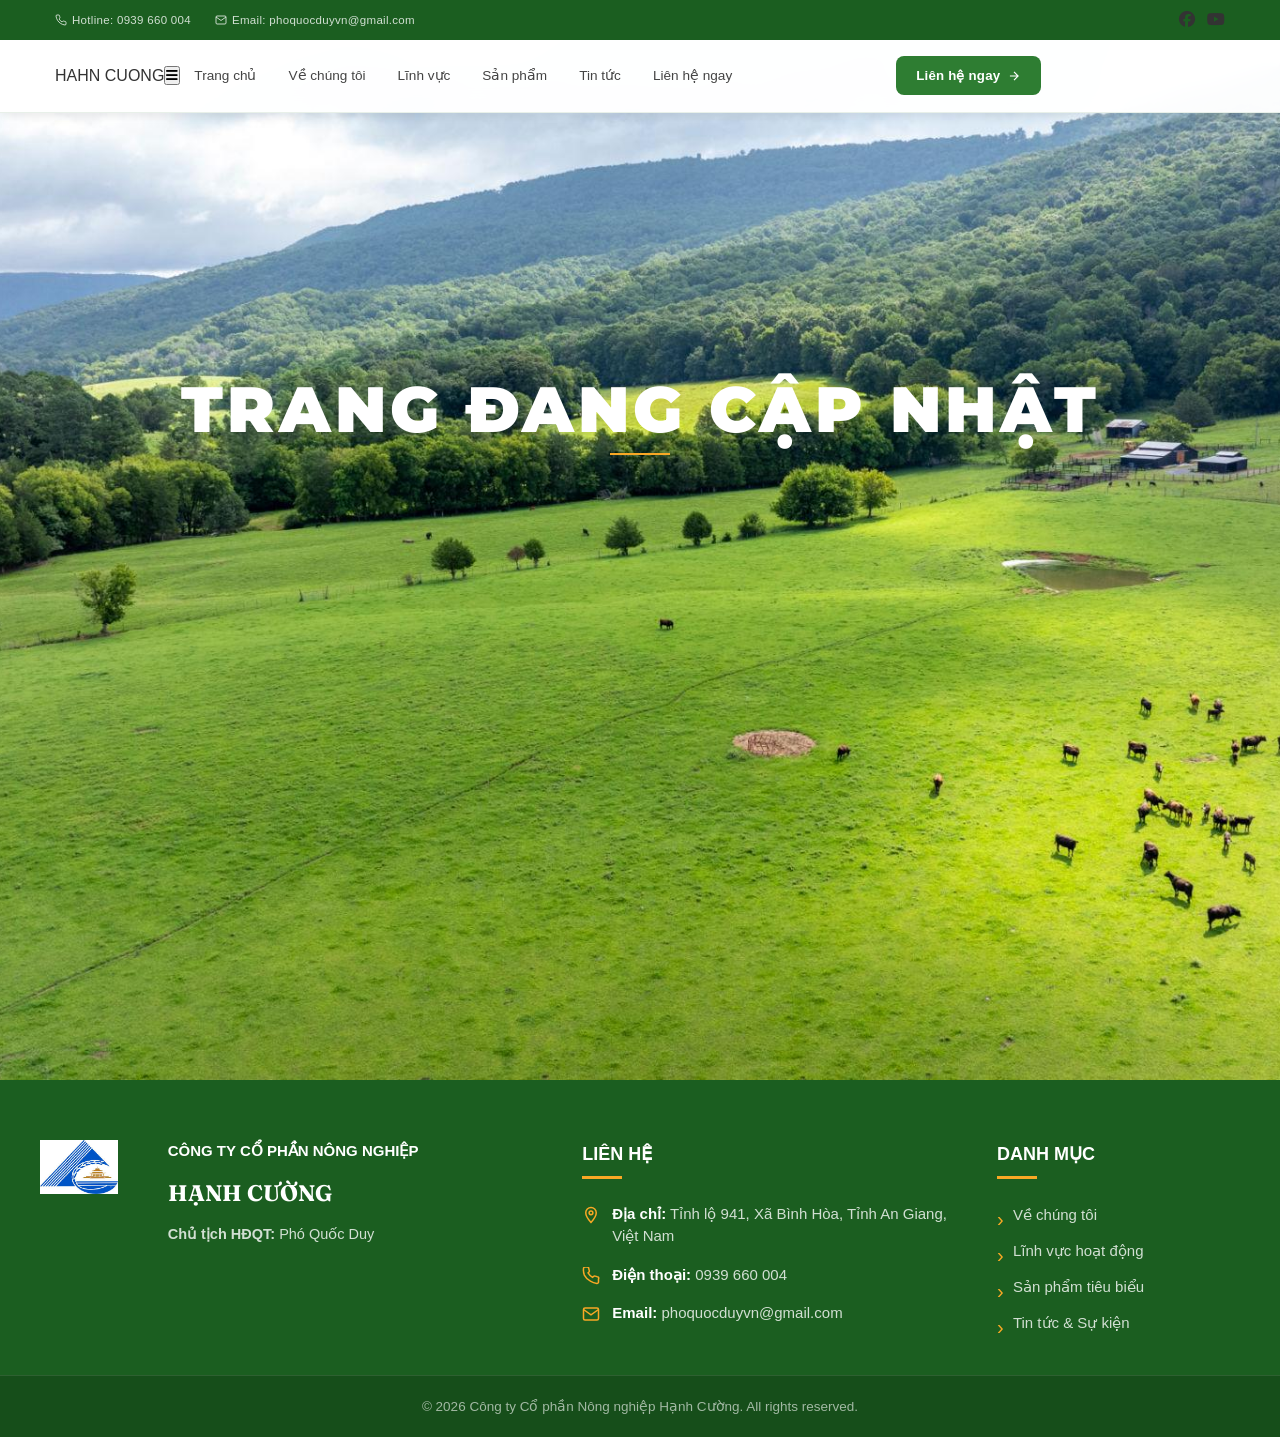
<file: test.html>
<!DOCTYPE html>
<html lang="en">

<head>
    <meta charset="UTF-8">
    <meta name="viewport" content="width=device-width, initial-scale=1.0">
    <title>Giới thiệu về Hạnh Cường</title>
    <link
        href="https://fonts.googleapis.com/css2?family=Dancing+Script:wght@600&family=Montserrat:wght@900&display=swap"
        rel="stylesheet">
    <link rel="stylesheet" href="https://unpkg.com/aos@next/dist/aos.css" />
    <link rel="stylesheet" href="https://cdnjs.cloudflare.com/ajax/libs/font-awesome/6.7.2/css/all.min.css">
    <link
        href="https://fonts.googleapis.com/css2?family=Dancing+Script:wght@600&family=Fraunces:opsz,wght@9..144,700&family=Montserrat:wght@900&display=swap"
        rel="stylesheet">
    <link rel="stylesheet" href="style.css">
</head>

<body>
    <!-- navbar -->
    <header class="header">
        <div class="top-bar">
            <div class="top-bar-inner">
                <div class="top-bar-left">
                    <span>
                        <svg width="12" height="12" fill="none" stroke="rgba(255,255,255,0.75)" stroke-width="2"
                            viewBox="0 0 24 24">
                            <path
                                d="M22 16.92v3a2 2 0 0 1-2.18 2 19.79 19.79 0 0 1-8.63-3.07 19.5 19.5 0 0 1-6-6 19.79 19.79 0 0 1-3.07-8.67A2 2 0 0 1 4.11 2h3a2 2 0 0 1 2 1.72 12.84 12.84 0 0 0 .7 2.81 2 2 0 0 1-.45 2.11L8.09 9.91a16 16 0 0 0 6 6l1.27-1.27a2 2 0 0 1 2.11-.45 12.84 12.84 0 0 0 2.81.7A2 2 0 0 1 22 16.92z" />
                        </svg>
                        Hotline: 0939 660 004
                    </span>
                    <span>
                        <svg width="12" height="12" fill="none" stroke="rgba(255,255,255,0.75)" stroke-width="2"
                            viewBox="0 0 24 24">
                            <path d="M4 4h16c1.1 0 2 .9 2 2v12c0 1.1-.9 2-2 2H4c-1.1 0-2-.9-2-2V6c0-1.1.9-2 2-2z" />
                            <polyline points="22,6 12,13 2,6" />
                        </svg>
                        Email: phoquocduyvn@gmail.com
                    </span>
                </div>
                <div class="top-bar-right">
                    <a href="#"><i class="fa-brands fa-facebook"></i></a>
                    <a href="#"><i class="fa-brands fa-youtube"></i></a>
                </div>
            </div>
        </div>

        <div class="container">
            <nav class="navbar">
                <div class="logo">
                    <a href="index.html">HAHN CUONG</a>
                </div>

                <button class="menu-toggle" aria-label="Toggle navigation">
                    <i class="fa-solid fa-bars"></i>
                </button>

                <ul class="nav-menu">
                    <li><a href="index.html">Trang chủ</a></li>
                    <li><a href="about-us.html">Về chúng tôi</a></li>
                    <li><a href="fields.html">Lĩnh vực</a></li>
                    <li><a href="updating.html">Sản phẩm</a></li>
                    <li><a href="updating.html">Tin tức</a></li>
                    <li class="mobile-only">
                        <a href="#contact" class="btn-contact-mobile">Liên hệ ngay</a>
                    </li>
                </ul>

                <a href="#contact" class="btn-contact">
                    <span>Liên hệ ngay</span>
                    <svg width="14" height="14" fill="none" stroke="currentColor" stroke-width="2" viewBox="0 0 24 24">
                        <path d="M5 12h14M12 5l7 7-7 7" />
                    </svg>
                </a>
            </nav>
        </div>
    </header>


    <section class="updating">
        <div class="banner-content-updating">
            <span class="welcome-label-updating"></span>
            <h1>TRANG ĐANG CẬP NHẬT</h1>
            <div class="title-divider"></div>
        </div>
    </section>



    <!-- footer -->
    <footer class="footer">
        <div class="container-footer">
            <div class="footer-grid">

                <div class="footer-col footer-logo-col">
                    <img src="images/logo.png" class="footer-logo-img" alt="Logo Hạnh Cường">
                </div>

                <div class="footer-col footer-info-col">
                    <p class="company-name">CÔNG TY CỔ PHẦN NÔNG NGHIỆP</p>
                    <h2 class="name-strong">HẠNH CƯỜNG</h2>
                    <p class="company-chairman"><strong>Chủ tịch HĐQT:</strong> Phó Quốc Duy</p>
                </div>

                <div class="footer-col">
                    <h4>Liên hệ</h4>
                    <ul class="footer-contact">
                        <li>
                            <svg width="18" height="18" fill="none" stroke="var(--secondary-color)" stroke-width="2"
                                viewBox="0 0 24 24">
                                <path d="M12 2C8.13 2 5 5.13 5 9c0 5.25 7 13 7 13s7-7.75 7-13c0-3.87-3.13-7-7-7z" />
                                <circle cx="12" cy="9" r="2.5" />
                            </svg>
                            <span><strong>Địa chỉ:</strong> Tỉnh lộ 941, Xã Bình Hòa, Tỉnh An Giang, Việt Nam</span>
                        </li>
                        <li>
                            <svg width="18" height="18" fill="none" stroke="var(--secondary-color)" stroke-width="2"
                                viewBox="0 0 24 24">
                                <path
                                    d="M22 16.92v3a2 2 0 01-2.18 2 19.79 19.79 0 01-8.63-3.07A19.5 19.5 0 013.07 10.8 19.79 19.79 0 012 2.18 2 2 0 014 0h3a2 2 0 012 1.72c.127.96.361 1.903.7 2.81a2 2 0 01-.45 2.11L8.09 7.91a16 16 0 006 6l1.27-1.27a2 2 0 012.11-.45c.907.339 1.85.573 2.81.7A2 2 0 0122 16z" />
                            </svg>
                            <span><strong>Điện thoại:</strong> 0939 660 004</span>
                        </li>
                        <li>
                            <svg width="18" height="18" fill="none" stroke="var(--secondary-color)" stroke-width="2"
                                viewBox="0 0 24 24">
                                <path d="M4 4h16c1.1 0 2 .9 2 2v12c0 1.1-.9 2-2 2H4c-1.1 0-2-.9-2-2V6c0-1.1.9-2 2-2z" />
                                <polyline points="22,6 12,13 2,6" />
                            </svg>
                            <span><strong>Email:</strong> phoquocduyvn@gmail.com</span>
                        </li>
                    </ul>
                </div>

                <div class="footer-col">
                    <h4>DANH MỤC</h4>
                    <ul class="footer-links">
                        <li><a href="#">Về chúng tôi</a></li>
                        <li><a href="#">Lĩnh vực hoạt động</a></li>
                        <li><a href="#">Sản phẩm tiêu biểu</a></li>
                        <li><a href="#">Tin tức & Sự kiện</a></li>
                    </ul>
                </div>

            </div>
        </div>

        <div class="footer-bottom">
            <p>&copy; 2026 Công ty Cổ phần Nông nghiệp Hạnh Cường. All rights reserved.</p>
        </div>
    </footer>

    <script>
    const menuToggle = document.querySelector('.menu-toggle');
    const navMenu = document.querySelector('.nav-menu');

    menuToggle.addEventListener('click', (e) => {
        e.stopPropagation();
        navMenu.classList.toggle('active');
        
        // Đổi trạng thái icon từ 3 gạch sang dấu X và ngược lại
        const icon = menuToggle.querySelector('i');
        if (navMenu.classList.contains('active')) {
            icon.className = 'fa-solid fa-xmark';
        } else {
            icon.className = 'fa-solid fa-bars';
        }
    });

    // Bấm ra ngoài vùng menu thì tự động đóng menu lại
    document.addEventListener('click', (e) => {
        if (!navMenu.contains(e.target) && !menuToggle.contains(e.target)) {
            navMenu.classList.remove('active');
            menuToggle.querySelector('i').className = 'fa-solid fa-bars';
        }
    });
</script>
</body>

</html>
</file>
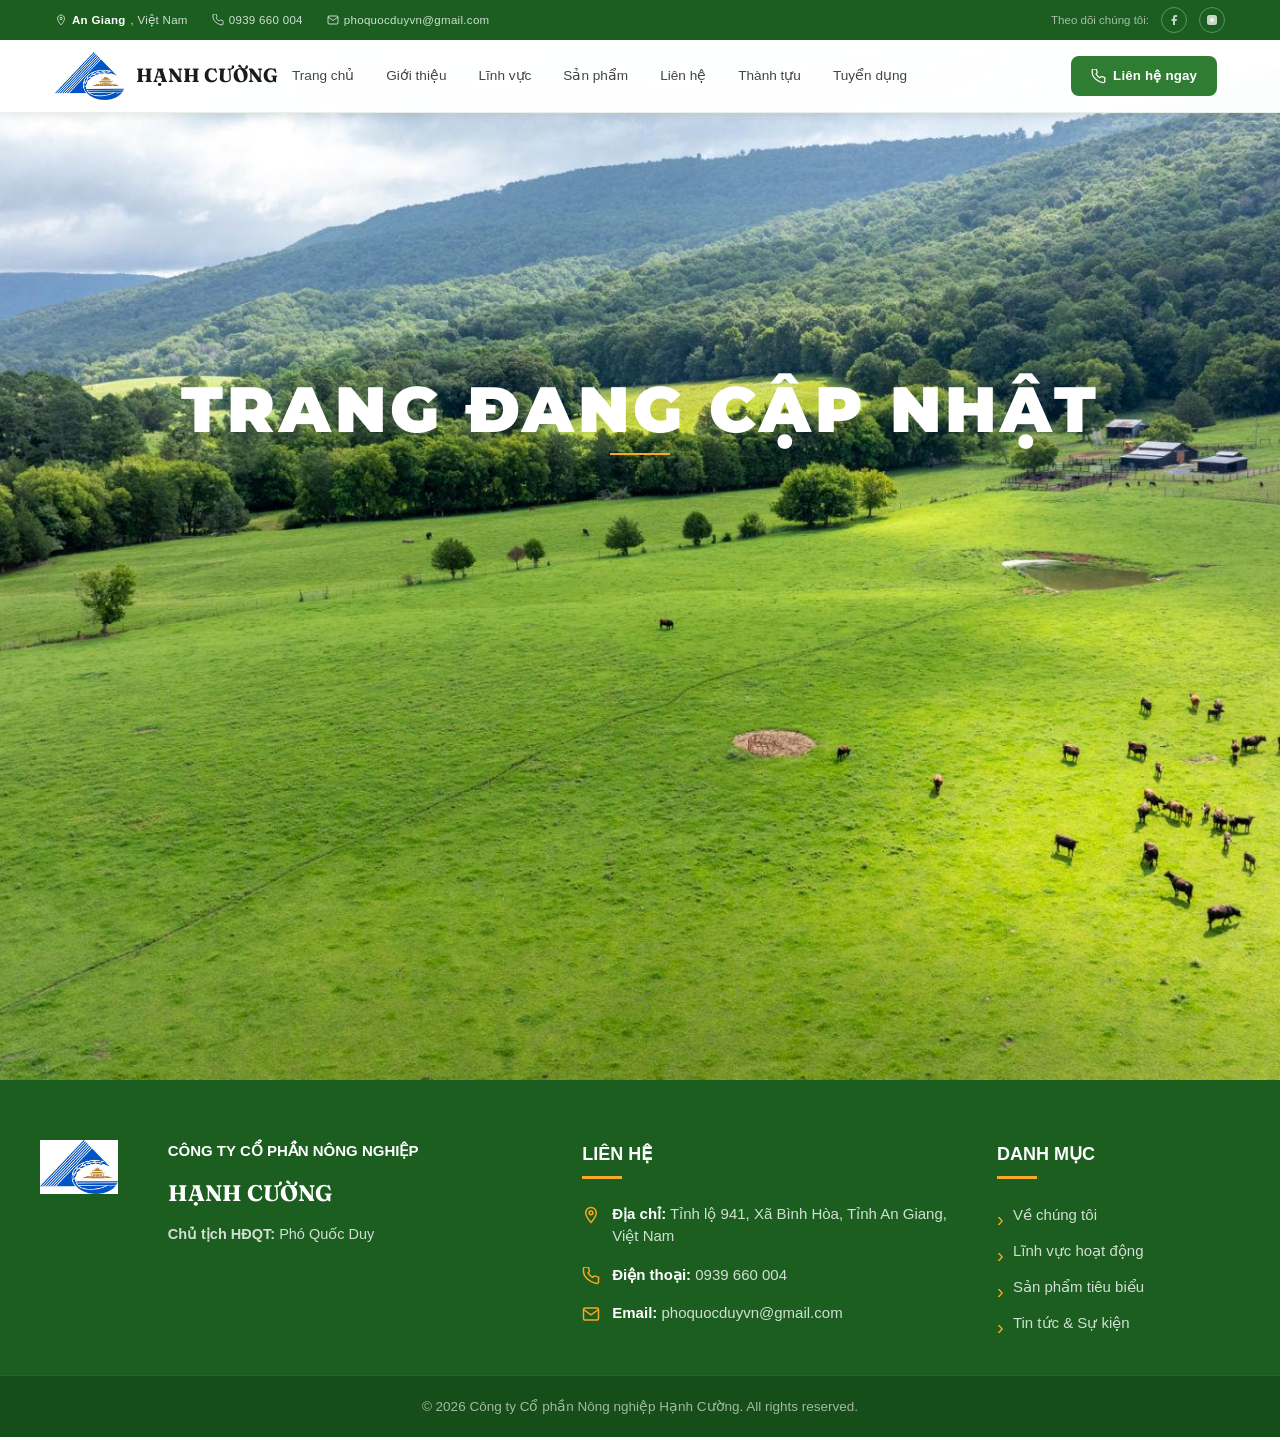
<file: updating.html>
<!DOCTYPE html>
<html lang="en">

<head>
    <meta charset="UTF-8">
    <meta name="viewport" content="width=device-width, initial-scale=1.0">
    <title>Giới thiệu về Hạnh Cường</title>
    <link href="https://fonts.googleapis.com/css2?family=Dancing+Script:wght@600&family=Montserrat:wght@900&display=swap" rel="stylesheet">
    <link rel="stylesheet" href="https://unpkg.com/aos@next/dist/aos.css" />
    <link rel="stylesheet" href="https://cdnjs.cloudflare.com/ajax/libs/font-awesome/6.7.2/css/all.min.css">
    <link href="https://fonts.googleapis.com/css2?family=Dancing+Script:wght@600&family=Fraunces:opsz,wght@9..144,700&family=Montserrat:wght@900&display=swap" rel="stylesheet">
    <link rel="stylesheet" href="style.css">
</head>

<body>
    <!-- navbar -->
    <header class="header">
        <div class="top-bar">
            <div class="top-bar-inner"> 
                <div class="top-bar-left">
                    <span>
                        <svg width="12" height="12" fill="none" stroke="rgba(255,255,255,0.75)" stroke-width="2"
                            viewBox="0 0 24 24">
                            <path d="M12 2C8.13 2 5 5.13 5 9c0 5.25 7 13 7 13s7-7.75 7-13c0-3.87-3.13-7-7-7z" />
                            <circle cx="12" cy="9" r="2.5" />
                        </svg>
                        <strong>An Giang</strong>, Việt Nam
                    </span>
                    <span>
                        <svg width="12" height="12" fill="none" stroke="rgba(255,255,255,0.75)" stroke-width="2"
                            viewBox="0 0 24 24">
                            <path
                                d="M22 16.92v3a2 2 0 01-2.18 2 19.79 19.79 0 01-8.63-3.07A19.5 19.5 0 013.07 10.8 19.79 19.79 0 012 2.18 2 2 0 014 0h3a2 2 0 012 1.72c.127.96.361 1.903.7 2.81a2 2 0 01-.45 2.11L8.09 7.91a16 16 0 006 6l1.27-1.27a2 2 0 012.11-.45c.907.339 1.85.573 2.81.7A2 2 0 0122 16z" />
                        </svg>
                        0939 660 004
                    </span>
                    <span>
                        <svg width="12" height="12" fill="none" stroke="rgba(255,255,255,0.75)" stroke-width="2"
                            viewBox="0 0 24 24">
                            <path d="M4 4h16c1.1 0 2 .9 2 2v12c0 1.1-.9 2-2 2H4c-1.1 0-2-.9-2-2V6c0-1.1.9-2 2-2z" />
                            <polyline points="22,6 12,13 2,6" />
                        </svg>
                        phoquocduyvn@gmail.com
                    </span>
                </div>
                <div class="top-bar-right">
                    <span class="follow-label">Theo dõi chúng tôi:</span>
                    <a href="#" class="top-social">
                        <svg viewBox="0 0 24 24">
                            <path d="M18 2h-3a5 5 0 00-5 5v3H7v4h3v8h4v-8h3l1-4h-4V7a1 1 0 011-1h3z" />
                        </svg>
                    </a>
                    <a href="#" class="top-social">
                        <svg viewBox="0 0 24 24">
                            <rect x="2" y="2" width="20" height="20" rx="5" ry="5" />
                            <path d="M16 11.37A4 4 0 1112.63 8 4 4 0 0116 11.37z" />
                            <line x1="17.5" y1="6.5" x2="17.51" y2="6.5" />
                        </svg>
                    </a>
                </div>
            </div>
        </div>
 
        <div class="container">
            <nav class="navbar">
                <a href="#" class="logo">
                    <img src="images/logo.png" alt="Logo Hạnh Cường">
                    <div class="logo-name">
                        <strong>HẠNH CƯỜNG</strong>
                        <!-- <small>Nông sản Việt Nam</small> -->
                    </div>
                </a>
 
                <ul class="nav-menu">
                    <li><a href="index.html">Trang chủ</a></li>
                    <li><a href="about-us.html">Giới thiệu</a></li>
                    <li><a href="fields.html">Lĩnh vực</a></li>
                    <li><a href="updating.html">Sản phẩm </a></li>
                    <li><a href="updating.html">Liên hệ</a></li>
                    <li><a href="updating.html">Thành tựu</a></li>
                    <li><a href="updating.html">Tuyển dụng</a></li>
                </ul>
 
                <a href="#" class="btn-contact">
                    <svg width="15" height="15" fill="none" stroke="#fff" stroke-width="2" viewBox="0 0 24 24"><path d="M22 16.92v3a2 2 0 01-2.18 2 19.79 19.79 0 01-8.63-3.07A19.5 19.5 0 013.07 10.8 19.79 19.79 0 012 2.18 2 2 0 014 0h3a2 2 0 012 1.72c.127.96.361 1.903.7 2.81a2 2 0 01-.45 2.11L8.09 7.91a16 16 0 006 6l1.27-1.27a2 2 0 012.11-.45c.907.339 1.85.573 2.81.7A2 2 0 0122 16z"/></svg>
                    Liên hệ ngay
                </a>
            </nav>
        </div>
    </header>

    
    <section class="updating">
        <div class="banner-content-updating" >
            <span class="welcome-label-updating"></span>
            <h1>TRANG ĐANG CẬP NHẬT</h1>
            <div class="title-divider"></div>
        </div>
    </section>
    

        
    <!-- footer -->
    <footer class="footer">
        <div class="container-footer">
            <div class="footer-grid">
                
                <div class="footer-col footer-logo-col">
                    <img src="images/logo.png" class="footer-logo-img" alt="Logo Hạnh Cường">
                </div>

                <div class="footer-col footer-info-col">
                    <p class="company-name">CÔNG TY CỔ PHẦN NÔNG NGHIỆP</p>
                    <h2 class="name-strong">HẠNH CƯỜNG</h2>
                    <p class="company-chairman"><strong>Chủ tịch HĐQT:</strong> Phó Quốc Duy</p>
                </div>

                <div class="footer-col">
                    <h4>Liên hệ</h4>
                    <ul class="footer-contact">
                        <li>
                            <svg width="18" height="18" fill="none" stroke="var(--secondary-color)" stroke-width="2" viewBox="0 0 24 24"><path d="M12 2C8.13 2 5 5.13 5 9c0 5.25 7 13 7 13s7-7.75 7-13c0-3.87-3.13-7-7-7z" /><circle cx="12" cy="9" r="2.5" /></svg>
                            <span><strong>Địa chỉ:</strong> Tỉnh lộ 941, Xã Bình Hòa, Tỉnh An Giang, Việt Nam</span>
                        </li>
                        <li>
                            <svg width="18" height="18" fill="none" stroke="var(--secondary-color)" stroke-width="2" viewBox="0 0 24 24"><path d="M22 16.92v3a2 2 0 01-2.18 2 19.79 19.79 0 01-8.63-3.07A19.5 19.5 0 013.07 10.8 19.79 19.79 0 012 2.18 2 2 0 014 0h3a2 2 0 012 1.72c.127.96.361 1.903.7 2.81a2 2 0 01-.45 2.11L8.09 7.91a16 16 0 006 6l1.27-1.27a2 2 0 012.11-.45c.907.339 1.85.573 2.81.7A2 2 0 0122 16z"/></svg>
                            <span><strong>Điện thoại:</strong> 0939 660 004</span>
                        </li>
                        <li>
                            <svg width="18" height="18" fill="none" stroke="var(--secondary-color)" stroke-width="2" viewBox="0 0 24 24"><path d="M4 4h16c1.1 0 2 .9 2 2v12c0 1.1-.9 2-2 2H4c-1.1 0-2-.9-2-2V6c0-1.1.9-2 2-2z" /><polyline points="22,6 12,13 2,6" /></svg>
                            <span><strong>Email:</strong> phoquocduyvn@gmail.com</span>
                        </li>
                    </ul>
                </div>

                <div class="footer-col">
                    <h4>DANH MỤC</h4>
                    <ul class="footer-links">
                        <li><a href="#">Về chúng tôi</a></li>
                        <li><a href="#">Lĩnh vực hoạt động</a></li>
                        <li><a href="#">Sản phẩm tiêu biểu</a></li>
                        <li><a href="#">Tin tức & Sự kiện</a></li>
                    </ul>
                </div>

            </div>
        </div>
        
        <div class="footer-bottom">
            <p>&copy; 2026 Công ty Cổ phần Nông nghiệp Hạnh Cường. All rights reserved.</p>
        </div>
    </footer>


</body>

</html>
</file>
<file: style.css>
:root {
    --primary-color: #2E7D32;
    --primary-hover: #1B5E20;

    --secondary-color: #F9A825;

    --text-color: #333333;
    --text-light: #666666;

    --bg-color: #FFFFFF;
    --bg-light: #F8F9FA;

    --border-color: #E5E5E5;

    --shadow: rgba(0, 0, 0, 0.1);
}

* {
    margin: 0;
    padding: 0;
    box-sizing: border-box;
}

body {
    font-family: arial, sans-serif;
    line-height: 1.6;
    color: #333;
    font-size: 16px;
}

a {
    text-decoration: none;
    color: inherit;
}

ul {
    list-style: none;
}

/* top bar */
.top-bar {
    background: var(--primary-hover);
    padding: 7px 0;

}

.top-bar-left {
    display: flex;
    gap: 24px;
    align-items: center;
}

.top-bar-left span {
    font-size: 0.72rem;
    color: rgba(255, 255, 255, 0.8);
    letter-spacing: 0.3px;
    display: flex;
    align-items: center;
    gap: 5px;
}

.top-bar-left strong {
    color: #fff;
}

.top-bar-right {
    display: flex;
    gap: 12px;
    align-items: center;
}

.top-bar-inner {
    max-width: 1200px;
    margin: 0 auto;
    padding: 0 15px;
    display: flex;
    justify-content: space-between;
    align-items: center;
}

.follow-label {
    font-size: 0.72rem;
    color: rgba(255, 255, 255, 0.6);
}

.top-social {
    width: 26px;
    height: 26px;
    border-radius: 50%;
    border: 1px solid rgba(255, 255, 255, 0.3);
    display: flex;
    align-items: center;
    justify-content: center;
    transition: border-color 0.2s;
}

.top-social:hover {
    border-color: rgba(255, 255, 255, 0.7);
}

.top-social svg {
    width: 12px;
    height: 12px;
    fill: rgba(255, 255, 255, 0.75);
    stroke: none;
}

/* navbar */
.navbar {
    height: 72px;
    display: flex;
    align-items: center;
    justify-content: space-between;
}
.container {
    max-width: 1200px;
    margin: 0 auto;
    padding: 0 15px;

    display: flex;
    align-items: center;
    gap: 100px;

    justify-content: space-between;
}
.logo {
    display: flex;
    align-items: center;
    gap: 12px;
    color: var(--text-color);
}

.logo img {
    height: 48px;
    width: auto;
}

.logo-name {
    display: flex;
    flex-direction: column;
    line-height: 1.2;
}

.logo-name strong {
    font-family: 'Fraunces', serif;
    font-size: 1.2rem;
    font-weight: 700;
    color: #1a1a1a;
}

.logo-name small {
    font-size: 0.62rem;
    color: #7a9e7a;
    letter-spacing: 2.5px;
    text-transform: uppercase;
}

.nav-menu {
    display: flex;
    gap: 4px;
}

.nav-menu li a {
    display: block;
    padding: 8px 14px;
    font-size: 0.85rem;
    font-weight: 500;
    color: #444;
    border-radius: 8px;
    transition: all 0.2s;
    position: relative;
}

.nav-menu li a:hover {
    color: var(--primary-color);
    background: #f0f7f0;
}

.nav-menu li.active a {
    color: var(--primary-color);
    background: #e8f5e9;
    font-weight: 600;
}

.tag-new {
    background: #FFF8E1;
    color: #E65100;
    font-size: 0.62rem;
    font-weight: 700;
    padding: 2px 7px;
    border-radius: 20px;
    letter-spacing: 0.5px;
    text-transform: uppercase;
    margin-left: 4px;
    vertical-align: middle;
}

.btn-contact {
    display: flex;
    align-items: center;
    gap: 7px;
    padding: 9px 20px;
    background: var(--primary-color);
    color: white;
    border-radius: 8px;
    font-size: 0.83rem;
    font-weight: 600;
    letter-spacing: 0.2px;
    transition: background 0.2s;

    margin-left: auto;
}

.btn-contact:hover {
    background: var(--primary-hover);
}
.btn-contact{
    margin-left: 150px;
}

/* header */
.header {
    position: fixed;
    top: 0;
    left: 0;
    width: 100%;
    z-index: 1000;
    background: rgba(255, 255, 255, 0.97);
    backdrop-filter: blur(10px);
    box-shadow: 0 2px 10px var(--shadow);
    border-bottom: 1px solid #e8f0e9;
    overflow: visible;
    /* thêm dòng này */
}

/* footer */
.footer {
    background-color: var(--primary-hover);
    color: rgba(255, 255, 255, 0.8);
    padding-top: 60px;
    font-size: 15px;
    width: 100%;
}

.container-footer {
    max-width: 1400px;
    margin: 0 auto;
    padding: 0 40px;
}

.footer-grid {
    display: grid;
    /* Cột 1 tự co giãn theo ảnh logo (auto), 3 cột còn lại chia tỷ lệ không gian hợp lý */
    grid-template-columns: auto 1.5fr 1.5fr 1fr;
    gap: 50px;
    margin-bottom: 40px;
}

.footer-col {
    width: 100%;
}

/* Cột chứa ảnh Logo */
.footer-logo-col {
    display: flex;
    justify-content: flex-start;
    align-items: flex-start;
}

.footer-logo-img {
    height: 54px;
    /* Tăng kích thước nhẹ để cân xứng khi đứng riêng một mình */
    width: auto;
}

.name-strong {
    font-family: 'Fraunces', serif;
    font-size: 36;
    font-weight: 700;
    color: white;
    margin-bottom: 12px;


}

/* Cột thông tin chữ của công ty */
.footer-info-col {
    display: flex;
    flex-direction: column;
}

.footer-brand-name {
    font-family: 'Montserrat', sans-serif;
    font-size: 1.3rem;
    font-weight: 700;
    color: #ffffff;
    margin-bottom: 12px;
}

.company-name {
    font-weight: 700;
    color: #ffffff;
    margin-bottom: 14px;
    font-size: 15px;
    line-height: 1.4;
}

.company-chairman {
    font-size: 14.5px;
}

/* Tiêu đề các cột sau */
.footer-col h4 {
    color: #ffffff;
    font-size: 18px;
    margin-bottom: 24px;
    text-transform: uppercase;
    position: relative;
    padding-bottom: 10px;
}

.footer-col h4::after {
    content: '';
    position: absolute;
    left: 0;
    bottom: 0;
    width: 40px;
    height: 3px;
    background: var(--secondary-color);
}

/* Danh sách liên hệ */
.footer-contact {
    display: flex;
    flex-direction: column;
    gap: 16px;
}

.footer-contact li {
    display: flex;
    align-items: flex-start;
    gap: 12px;
    line-height: 1.5;
}

.footer-contact li svg {
    flex-shrink: 0;
    margin-top: 3px;
}

.footer-contact strong {
    color: #ffffff;
}


/* Danh sách liên kết nhanh */
.footer-links {
    display: flex;
    flex-direction: column;
    gap: 12px;
}

.footer-links li a {
    transition: all 0.3s ease;
    position: relative;
    padding-left: 16px;
}

.footer-links li a::before {
    content: '›';
    position: absolute;
    left: 0;
    top: -3px;
    font-size: 20px;
    color: var(--secondary-color);
    transition: transform 0.3s ease;
}

.footer-links li a:hover {
    color: var(--secondary-color);
}

.footer-links li a:hover::before {
    transform: translateX(4px);
}

/* Thanh Bản quyền dưới đáy */
.footer-bottom {
    background-color: #164e1a;
    padding: 20px 0;
    text-align: center;
    border-top: 1px solid rgba(255, 255, 255, 0.1);
    width: 100%;
}

.footer-bottom p {
    margin: 0;
    font-size: 13.5px;
    color: rgba(255, 255, 255, 0.6);
}


/* index */
.banner {
    position: relative;
    height: 120vh;
    background: url(images/background-banner-2.jpg) no-repeat center/cover;
    display: flex;
    justify-content: center;
    align-items: center;
    overflow: visible;
}

.banner-content .welcome-label {
    font-family: 'Dancing Script', cursive;
    font-size: 2rem;
    font-weight: 600;
    color: rgba(255, 255, 255, 0.85);
    letter-spacing: 2px;
    display: block;
    margin-bottom: 4px;
}

.banner-content {
    text-align: center;
    color: white;
    z-index: 1;
    transform: translateY(-120px);
}

.banner-content h1 {
    font-family: 'Montserrat', sans-serif;
    font-size: 4rem;
    font-weight: 900;
    color: #ffffff;
    letter-spacing: 4px;
    text-transform: uppercase;
    line-height: 1;
}

.banner-content p {
    font-family: 'Montserrat', sans-serif;
    font-size: 1rem;
    color: rgba(255, 255, 255, 0.75);
    letter-spacing: 3px;
    text-transform: uppercase;
}

.banner::after {
    content: '';
    position: absolute;
    bottom: -1px;
    left: 0;
    width: 100%;
    height: 500px;
    background: #ffffff;
    -webkit-mask: url(images/torn-edge.png) bottom/100% 100% no-repeat;
    mask: url(images/torn-edge.png) bottom/100% 100% no-repeat;
    pointer-events: none;
    z-index: 2;
}

.title-divider {
    width: 60px;
    height: 2px;
    background: var(--secondary-color);
    margin: 12px auto;
}

/* about */
.about-content .title-divider {
    width: 100px;
    height: 2px;
    background: green;
    margin: 12px auto;
}

.about {
    position: relative;
    z-index: 5;

    margin-top: -50px;
}

.about-content {
    flex: 1;
    /* max-width: 900px;
    margin: 0 auto; */
}


.about-picture {
    flex: 1;
    text-align: center;

    position: relative;
    padding: 30px;
}

.about-picture img,
.about-picture video {
    width: 100%;
    max-width: 540px;
    height: auto;
    /* border-radius: 32px 0 32px 0; */
    object-fit: cover;

    position: relative;
    z-index: 3;
    box-shadow: 0 0 0 10px #ffffff, 0 15px 30px rgba(0, 0, 0, 0.1);

}

.about-picture::before,
.about-picture::after {
    content: "";
    position: absolute;
    width: 80px;
    height: 80px;
    z-index: 1;
}

.about-picture::before {
    bottom: 12px;
    left: 12px;

    border-bottom: 6px solid var(--primary-color);
    border-left: 6px solid var(--primary-color);

    border-radius: 0 0 0 2px;
}

.about-picture::after {
    top: 12px;
    right: 12px;

    border-top: 6px solid var(--primary-color);
    border-right: 6px solid var(--primary-color);

    border-radius: 0 2px 0 0;
}

.about-content h2 {
    font-size: 20px;
    margin-bottom: 20px;
}

.about-content p {
    line-height: 1.6;
    color: #333;
}

.about-content h2 span {
    font-family: 'Montserrat', serif;
    color: var(--primary-color);
    font-size: 32px;
}

.stats-grid {
    display: flex;
    flex-direction: row;
    align-items: stretch;

    gap: 30px;
}

.stat-item {
    flex: 1;
    display: flex;
    flex-direction: column;

    background: #f8f9fa;
    padding: 24px;
    border-radius: 12px;
    border-left: 4px solid var(--primary-color);
    text-align: left;
    transition: transform 0.3s ease, box-shadow 0.3s ease;
}

.stat-title {
    font-family: 'Montserrat', serif;
    font-size: 18px;
    color: var(--secondary-color);
    margin-bottom: 12px;
}

.stat-title-2 {
    font-family: 'Montserrat', serif;
    font-size: 16px;
    color: var(--secondary-color);
    margin-bottom: 12px;
}

.container-center {
    margin-top: 40px;
    width: 100%;
}


/* Hiệu ứng nhấc lên nhẹ khi di chuột vào */
.stat-item:hover {
    transform: translateY(-5px);
    box-shadow: 0 10px 20px rgba(0, 0, 0, 0.05);
    background: #ffffff;
    /* Đổi sang nền trắng khi hover */
    border-left-color: var(--secondary-color);
    /* Đổi vạch màu cam khi hover */
}

/* Cấu trúc con số */
.stat-number {
    font-family: 'Montserrat', sans-serif;
    font-size: 15px;
    font-weight: 900;
    color: #1a1a1a;
    /* Màu chữ tối để sang hơn */
    line-height: 1.2;
    margin-bottom: 6px;
}

/* Cấu trúc dòng chữ mô tả */
.stat-label {
    font-size: 13.5px;
    color: #666;
    font-weight: 500;
    line-height: 1.4;
}

/* lĩnh vực hoạt động  */

.fields {
    position: relative;
    height: 170vh;
    background: linear-gradient(rgba(0, 0, 0, 0.55), rgba(0, 0, 0, 0.55)),
                url(images/background-banner-2.jpg) no-repeat center/cover;
    display: flex;
    justify-content: center;
    align-items: center;
    overflow: visible;
}

.container-fields {
    width: 1400px;
    max-width: 90%;
    position: relative;
    z-index: 3;
    text-align: center;
}

.container-fields h2 {
    color: #fff;
    font-size: 48px;
    margin-bottom: 20px;
}

.fields-grid {
     margin-top: 60px;
    display: grid;
    grid-template-columns: repeat(3, 1fr);
    gap: 35px;
}

.field-card {
    background: #fff;
    border-radius: 20px;
    overflow: hidden;
    box-shadow: 0 10px 30px rgba(0,0,0,.2);
    transition: .4s;
}

.field-card:hover {
    transform: translateY(-10px);
}

.field-card img {
    width: 100%;
    height: 250px;
    object-fit: cover;
}

.field-content {
    padding: 25px;
}

.field-content h3 {
    color: #1c4d2b;
    font-size: 22px;
    margin-bottom: 15px;
}

.field-content p {
    color: #666;
    line-height: 1.7;
}


.fields::after {
    content: '';
    position: absolute;
    top: -1px;
    left: 0;
    width: 100%;
    height: 300px;
    background: #ffffff;
    -webkit-mask: url(images/torn-edge-top.png) bottom/100% 100% no-repeat;
    mask: url(images/torn-edge-top.png) bottom/100% 100% no-repeat;
    pointer-events: none;
    z-index: 2;
}

.fields::before {
    content: '';
    position: absolute;
    bottom: -100px;
    left: 0;
    width: 100%;
    height: 500px;
    background: #ffffff;
    -webkit-mask: url(images/torn-edge.png) bottom/100% 100% no-repeat;
    mask: url(images/torn-edge.png) bottom/100% 100% no-repeat;
    pointer-events: none;
    z-index: 2;
}
/* thế mạnh */
.strengths {
    padding: 80px 0;
    background: white;
}

.container-strengths {
    max-width: 1200px;
    margin: 0 auto;
    padding: 0 40px;

}


.container-strengths h2 {
    font-family: 'Montserrat', serif;
    font-size: 32px;
    font-weight: 700;
    color: green;

    position: relative;
    z-index: 10;
    text-align: center;
}



.strengths-grid {
    display: grid;
    grid-template-columns: 1fr 1fr;
    gap: 24px;
}

.strength-card {
    background: #fff;
    border-radius: 16px;
    padding: 32px 28px;
    border: 1px solid #e8f0e9;
    position: relative;
    overflow: hidden;
    transition: box-shadow 0.2s;
}

.strength-card:hover {
    box-shadow: 0 8px 32px rgba(46, 125, 50, 0.1);
}

.strength-card::before {
    content: '';
    position: absolute;
    top: 0;
    left: 0;
    width: 4px;
    height: 100%;
    background: var(--primary-color);
}

.card-num {
    position: absolute;
    top: 20px;
    right: 24px;
    font-size: 3.5rem;
    font-weight: 900;
    color: #f0f7f0;
    line-height: 1;
}

.strength-icon {
    width: 48px;
    height: 48px;
    background: #e8f5e9;
    border-radius: 12px;
    display: flex;
    align-items: center;
    justify-content: center;
    font-size: 1.4rem;
    margin-bottom: 16px;
}

.strength-card h3 {
    font-size: 1.05rem;
    font-weight: 700;
    color: var(--text-color);
    margin-bottom: 10px;
}

.strength-card p {
    font-size: 0.875rem;
    color: var(--text-light);
    line-height: 1.7;
    margin: 0;
}

.card-badge {
    display: inline-block;
    font-size: 0.65rem;
    font-weight: 700;
    letter-spacing: 1px;
    text-transform: uppercase;
    color: var(--primary-color);
    background: #e8f5e9;
    padding: 3px 10px;
    border-radius: 20px;
    margin-top: 14px;
}
/* hình ảnh thực tế */
.gallery {
    padding: 120px 0;
    background: #fff;
}

.container-gallery {
    max-width: 1200px;
    margin: 0 auto;
    padding: 0 40px;
}

.container-gallery h2 {
    font-family: 'Montserrat', serif;
    font-size: 32px;
    color: green;
    text-align: center;
}

.gallery-grid {
    margin-top: 60px;

    display: grid;
    grid-template-columns: 2fr 1fr;
    grid-template-rows: 250px 250px;
    gap: 20px;
}

.gallery-item {
    overflow: hidden;
    /* border-radius: 20px; */
    box-shadow: 0 8px 30px rgba(0,0,0,.1);
}

.gallery-item.large {
    grid-row: span 2;
}

.gallery-item.wide {
    grid-column: span 1;
}

.gallery-item img {
    width: 100%;
    height: 100%;
    object-fit: cover;

    transition: .6s;
}

/* .gallery-item:hover img {
    transform: scale(1.08);
} */
/* about-us */
.about-us {
    position: relative;
    height: 100vh;
    background: url(images/background-banner-2.jpg) no-repeat center/cover;
    display: flex;
    justify-content: center;
    align-items: center;
    overflow: visible;
}


.banner-content-about-us {
    text-align: center;
    color: white;
    z-index: 1;
}


.banner-content-about-us .welcome-label {
    font-family: 'Dancing Script', cursive;
    font-size: 2rem;
    font-weight: 600;
    color: rgba(255, 255, 255, 0.85);
    letter-spacing: 2px;
    display: block;
    margin-bottom: 4px;
}


.banner-content-about-us h1 {
    font-family: 'Montserrat', sans-serif;
    font-size: 4rem;
    font-weight: 900;
    color: #ffffff;
    letter-spacing: 4px;
    text-transform: uppercase;
    line-height: 1;
}

.banner-content-about-us p {
    font-family: 'Montserrat', sans-serif;
    font-size: 1rem;
    color: rgba(255, 255, 255, 0.75);
    letter-spacing: 3px;
    text-transform: uppercase;
}

/* chúng tôi là ai */

.about-story {
    background-color: white;
    /* Màu nền kem nhạt chuẩn theo ảnh thiết kế */
    padding: 100px 0;
    width: 100%;
    overflow: hidden;
}

.container-story {
    max-width: 1200px;
    margin: 0 auto;
    padding: 0 40px;
    display: flex;
    align-items: center;
    justify-content: space-between;
    gap: 80px;
}

/* Khối nội dung chữ */
.story-content {
    flex: 1;
    max-width: 540px;
}

.story-label {
    font-size: 0.85rem;
    font-weight: 600;
    color: var(--secondary-color);
    /* Màu chữ phụ xanh rêu pha đất */
    letter-spacing: 2px;
    text-transform: uppercase;
    display: block;
    margin-bottom: 16px;
}

.story-heading {
    font-family: 'Fraunces', Georgia, serif;
    font-size: 2.8rem;
    font-weight: 700;
    color: green;
    /* Màu tối trầm sang trọng */
    line-height: 1.25;
    margin-bottom: 28px;
}

.story-text {
    font-size: 1rem;
    color: #5A5752;
    line-height: 1.75;
    margin-bottom: 24px;
    text-align: justify;
}

.story-link {
    display: inline-flex;
    align-items: center;
    gap: 10px;
    color: var(--primary-color);
    font-weight: 700;
    font-size: 0.88rem;
    letter-spacing: 1.5px;
    text-transform: uppercase;
    margin-top: 10px;
    transition: all 0.3s ease;
}

.story-link i {
    transition: transform 0.3s ease;
}

.story-link:hover {
    color: var(--primary-hover);
}

.story-link:hover i {
    transform: translateX(6px);
    /* Hiệu ứng mũi tên dịch chuyển nhẹ khi hover */
}

/* Khối ảnh bố cục đè lớp chồng nhau (Overlapping UI) */
.story-images {
    flex: 1;
    position: relative;
    height: 540px;
    max-width: 560px;
    width: 100%;
}

.img-box {
    position: absolute;
    border-radius: 20px;
    overflow: hidden;
    box-shadow: 0 15px 35px rgba(0, 0, 0, 0.08);
}

.img-box img {
    width: 100%;
    height: 100%;
    object-fit: cover;
    display: block;
}

/* Ảnh phía trên bên phải (Hình bàn tay vun đất) */
.img-box.top-right {
    width: 380px;
    height: 380px;
    top: 0;
    right: 0;
    z-index: 1;
}

/* Ảnh phía dưới bên trái đè lên trên (Hình cánh đồng) */
.img-box.bottom-left {
    width: 380px;
    height: 290px;
    bottom: 0;
    left: 0;
    z-index: 2;
}

/* tầm nhìn  */
.vm-section {
    padding: 100px 0;
    background-color: #ffffff;
    overflow: hidden;
}

/* Nền xám nhạt cho section Sứ mệnh để tách biệt với Tầm nhìn */
.vm-bg-light {
    background-color: white;
    /* Sử dụng biến màu của bạn */
}

/* Container chính */
.vm-container {
    max-width: 1200px;
    margin: 0 auto;
    padding: 0 40px;
    display: flex;
    align-items: center;
    justify-content: space-between;
    gap: 80px;
}

/* Lệnh đảo ngược (Hình trái - Chữ phải) */
.vm-container.vm-reverse {
    flex-direction: row-reverse;
}

/* --- Khối chữ (Tầm nhìn / Sứ mệnh) --- */
.vm-text-content {
    flex: 1;
    max-width: 540px;
}

.vm-label {
    font-size: 0.85rem;
    font-weight: 600;
    color: var(--secondary-color);
    /* Màu vàng cam từ style_2.css */
    letter-spacing: 2px;
    text-transform: uppercase;
    display: block;
    margin-bottom: 16px;
}

.vm-heading {
    font-family: 'Fraunces', Georgia, serif;
    font-size: 2.8rem;
    font-weight: 700;
    color: var(--primary-hover);
    line-height: 1.25;
    margin-bottom: 28px;
}

.vm-desc {
    font-size: 1.05rem;
    color: var(--text-color);
    line-height: 1.8;
    text-align: justify;
    margin-bottom: 24px;
}

/* Danh sách gạch đầu dòng Sứ mệnh */
.vm-list {
    list-style: none;
    padding: 0;
    margin: 0;
    display: flex;
    flex-direction: column;
    gap: 20px;
}

.vm-list li {
    display: flex;
    align-items: flex-start;
    gap: 15px;
    background: #ffffff;
    padding: 20px;
    border-radius: 12px;
    box-shadow: 0 4px 15px var(--shadow);
    transition: transform 0.3s ease, border-color 0.3s ease;
    border-left: 4px solid transparent;
}



.vm-list-icon {
    width: 28px;
    height: 28px;
    background-color: #e8f5e9;
    color: var(--primary-color);
    border-radius: 50%;
    display: flex;
    align-items: center;
    justify-content: center;
    font-size: 0.8rem;
    flex-shrink: 0;
    margin-top: 2px;
}

.vm-list li span {
    font-size: 1rem;
    color: var(--text-light);
    line-height: 1.6;
    text-align: justify;
}

/* --- Khối hình ảnh --- */
.vm-image-content {
    flex: 1;
    max-width: 560px;
    width: 100%;
    height: 480px;
    border-radius: 24px;

    /* 1. BỎ thuộc tính overflow: hidden cũ đi để border có thể lọt ra ngoài */
    overflow: visible;

    position: relative;

    /* 2. Thêm padding để tạo khoảng trống an toàn cho đường viền */
    padding: 20px;
}

/* --- Tấm ảnh bên trong --- */
.vm-image-content img {
    width: 100%;
    height: 100%;
    object-fit: cover;
    display: block;
    transition: transform 0.6s ease;

    /* 3. Đưa border-radius từ khối cha xuống trực tiếp tấm ảnh */
    border-radius: 0;

    /* Đảm bảo ảnh nằm trên đường viền trang trí nếu cần */
    position: relative;
    z-index: 2;
}

/* --- Đường viền trang trí ở góc dưới bên phải --- */
.vm-image-content::after {
    content: '';
    position: absolute;

    /* 4. Đẩy sát ra ngoài rìa khung padding của khối cha */
    bottom: 5px;
    right: 5px;

    width: 60px;
    height: 60px;

    border-bottom: 4px solid var(--primary-color);
    border-right: 4px solid var(--primary-color);

    border-radius: 0 0 2px 0;

    pointer-events: none;
    z-index: 1;
}

.vm-image-content::before {
    content: '';
    position: absolute;

    /* Đẩy sát ra ngoài rìa khung padding phía trên và bên trái */
    top: 5px;
    left: 5px;

    width: 60px;
    height: 60px;

    /* Tạo đường viền ở cạnh trên và cạnh trái */
    border-top: 4px solid var(--primary-color);
    border-left: 4px solid var(--primary-color);

    /* Bo góc vuông nhẹ cho đồng bộ */
    border-radius: 2px 0 0 0;

    pointer-events: none;
    z-index: 1;
}

.vm-mission-wrapper {
    border-left: 2px solid #e0e0e0;
    padding-left: 20px;
}

/* Điểm nhấn màu sắc cho từ khóa đầu dòng */
.vm-desc .vm-highlight {
    font-weight: 700;
    color: var(--primary-hover);
    /* Hoặc dùng var(--secondary-color) để lấy màu cam nhạt tạo điểm nhấn */
    display: inline-block;
    margin-right: 4px;
}

.vm-mission-wrapper {
    border-left: 3px solid var(--secondary-color);
    /* Sử dụng màu vàng cam để làm nổi bật đường line dọc */
    padding-left: 24px;
    margin-top: 10px;
}



/* fields */
.fields-section {
    padding: 100px 0;
    background-color: #ffffff;
    overflow: hidden;
}

.fields-container {
    max-width: 1200px;
    margin: 0 auto;
    padding: 0 40px;
    display: flex;
    align-items: center;
    justify-content: space-between;
    gap: 80px;
}

/* Lệnh đảo ngược (Hình trái - Chữ phải) */
.fields-container.fields-reverse {
    flex-direction: row-reverse;
}

/* --- Khối chữ (Tầm nhìn / Sứ mệnh) --- */
.fields-text-content {
    flex: 1;
    max-width: 540px;
}

.fields-label {
    font-size: 0.85rem;
    font-weight: 600;
    color: var(--secondary-color);
    /* Màu vàng cam từ style_2.css */
    letter-spacing: 2px;
    text-transform: uppercase;
    display: block;
    margin-bottom: 16px;
}

.fields-heading {
    font-family: 'Fraunces', Georgia, serif;
    font-size: 2.8rem;
    font-weight: 700;
    color: var(--primary-hover);
    line-height: 1.25;
    margin-bottom: 28px;
}

.fields-desc {
    font-size: 1.05rem;
    color: var(--text-color);
    line-height: 1.8;
    text-align: justify;
    margin-bottom: 24px;
}

.fields-image-content {
    flex: 1;
    max-width: 560px;
    width: 100%;
    height: 480px;
    border-radius: 24px;

    /* 1. BỎ thuộc tính overflow: hidden cũ đi để border có thể lọt ra ngoài */
    overflow: visible;

    position: relative;

    /* 2. Thêm padding để tạo khoảng trống an toàn cho đường viền */
    padding: 20px;
}

/* --- Tấm ảnh bên trong --- */
.fields-image-content img {
    width: 100%;
    height: 100%;
    object-fit: cover;
    display: block;
    transition: transform 0.6s ease;

    /* 3. Đưa border-radius từ khối cha xuống trực tiếp tấm ảnh */
    border-radius: 0;

    /* Đảm bảo ảnh nằm trên đường viền trang trí nếu cần */
    position: relative;
    z-index: 2;
}

/* --- Đường viền trang trí ở góc dưới bên phải --- */
.fields-image-content::after {
    content: '';
    position: absolute;

    /* 4. Đẩy sát ra ngoài rìa khung padding của khối cha */
    bottom: 5px;
    right: 5px;

    width: 60px;
    height: 60px;

    border-bottom: 4px solid var(--primary-color);
    border-right: 4px solid var(--primary-color);

    border-radius: 0 0 2px 0;

    pointer-events: none;
    z-index: 1;
}

.fields-image-content::before {
    content: '';
    position: absolute;

    /* Đẩy sát ra ngoài rìa khung padding phía trên và bên trái */
    top: 5px;
    left: 5px;

    width: 60px;
    height: 60px;

    /* Tạo đường viền ở cạnh trên và cạnh trái */
    border-top: 4px solid var(--primary-color);
    border-left: 4px solid var(--primary-color);

    /* Bo góc vuông nhẹ cho đồng bộ */
    border-radius: 2px 0 0 0;

    pointer-events: none;
    z-index: 1;
}

.fields-mission-wrapper {
    border-left: 2px solid #e0e0e0;
    padding-left: 20px;
}

/* Điểm nhấn màu sắc cho từ khóa đầu dòng */
.fields-desc .fields-highlight {
    font-weight: 700;
    color: var(--primary-hover);
    /* Hoặc dùng var(--secondary-color) để lấy màu cam nhạt tạo điểm nhấn */
    display: inline-block;
    margin-right: 4px;
}

.fields-mission-wrapper {
    border-left: 3px solid var(--secondary-color);
    /* Sử dụng màu vàng cam để làm nổi bật đường line dọc */
    padding-left: 24px;
    margin-top: 10px;
}


/* updating */
.updating {
    position: relative;
    height: 120vh;
    background: url(images/background-banner-2.jpg) no-repeat center/cover;
    display: flex;
    justify-content: center;
    align-items: center;
    overflow: visible;
}

.banner-content-updating .welcome-label-updating {
    font-family: 'Dancing Script', cursive;
    font-size: 2rem;
    font-weight: 600;
    color: rgba(255, 255, 255, 0.85);
    letter-spacing: 2px;
    display: block;
    margin-bottom: 4px;
}

.banner-content-updating {
    text-align: center;
    color: white;
    z-index: 1;
    transform: translateY(-120px);
}

.banner-content-updating h1 {
    font-family: 'Montserrat', sans-serif;
    font-size: 4rem;
    font-weight: 900;
    color: #ffffff;
    letter-spacing: 4px;
    text-transform: uppercase;
    line-height: 1;
}












/* reponsive */
/* Thêm đoạn code Responsive này vào cuối file style.css của bạn */

/* Bố cục cho Màn hình Tablet (iPad, màn hình vừa) */
@media (max-width: 1024px) {

    .container,
    .container-story,
    .vm-container,
    .fields-container {
        flex-direction: column;
        gap: 50px;
    }

    .vm-container.vm-reverse,
    .field-row.reverse,
    .field-row {
        flex-direction: column;
        gap: 30px;
    }

    .footer-grid {
        grid-template-columns: repeat(2, 1fr);
    }

    .btn-contact {
        transform: translateX(0);
        /* Đặt lại nút liên hệ đúng vị trí */
    }

    .about-content,
    .about-picture {
        width: 100%;
        max-width: 100%;
    }

    .story-images {
        height: 450px;
        max-width: 100%;
    }

    .img-box.top-right {
        width: 70%;
        height: 65%;
    }

    .img-box.bottom-left {
        width: 70%;
        height: 55%;
    }
}

/* Bố cục cho Điện thoại di động (Mobile) */
@media (max-width: 768px) {

    /* Top Bar & Header */
    .top-bar-left {
        display: none;
        /* Ẩn bớt thông tin phụ cho gọn màn hình */
    }

    .top-bar-inner {
        justify-content: center;
    }

    .header {
        position: relative;
        /* Tránh che khuất nội dung khi navbar mở rộng */
        overflow: hidden;
    }

    .navbar {
        flex-direction: column;
        height: auto;
        padding: 15px 0;
        gap: 20px;
    }

    /* Tạo thanh menu có thể trượt ngang trên Mobile */
    .nav-menu {
        overflow-x: auto;
        width: 100%;
        justify-content: flex-start;
        padding-bottom: 10px;
        white-space: nowrap;
    }

    .nav-menu::-webkit-scrollbar {
        height: 4px;
    }

    .nav-menu::-webkit-scrollbar-thumb {
        background-color: var(--primary-color);
        border-radius: 4px;
    }

    .nav-menu li a {
        font-size: 0.95rem;
        padding: 8px 12px;
    }

    /* Các phần Banner */
    .banner-content h1,
    .banner-content-about-us h1,
    .banner-content-updating h1 {
        font-size: 2.2rem;
        letter-spacing: 2px;
    }

    .banner-content p,
    .banner-content-about-us p {
        font-size: 0.85rem;
        letter-spacing: 1px;
    }

    .banner,
    .about-us,
    .updating {
        height: 80vh;
        min-height: 500px;
    }

    .banner-content,
    .banner-content-updating {
        transform: translateY(0);
    }

    /* Lưới (Grid) */
    .stats-grid {
        flex-direction: column;
        gap: 15px;
    }

    .strengths-grid {
        grid-template-columns: 1fr;
    }

    /* Footer */
    .footer-grid {
        grid-template-columns: 1fr;
        text-align: center;
        gap: 40px;
    }

    .footer-logo-col {
        justify-content: center;
    }

    .footer-col h4::after {
        left: 50%;
        transform: translateX(-50%);
    }

    .footer-links li a::before {
        display: none;
    }

    .footer-links li a {
        padding-left: 0;
    }

    .footer-contact li {
        justify-content: center;
        text-align: center;
    }

    /* Font chữ tiêu đề trang con */
    .story-heading,
    .vm-heading,
    .fields-heading,
    .container-strengths h2,
    .about-content h2 span {
        font-size: 2.2rem;
    }

    /* Khung Hình Ảnh */
    .vm-image-content,
    .fields-image-content {
        height: auto;
        min-height: 350px;
        padding: 10px;
    }

    /* Bo góc viền trang trí nhỏ lại */
    .vm-image-content::after,
    .vm-image-content::before,
    .fields-image-content::after,
    .fields-image-content::before {
        width: 40px;
        height: 40px;
    }

    /* Fix lỗi lề và margin */
    .container,
    .container-story,
    .container-fields,
    .container-strengths {
        padding-left: 20px;
        padding-right: 20px;
    }

    .about {
        margin-top: 0;
        padding-top: 40px;
    }
}

/* Bố cục cho Điện thoại di động màn hình siêu nhỏ (Mobile Small) */
@media (max-width: 480px) {
    .img-box.top-right {
        width: 85%;
        height: 60%;
    }

    .img-box.bottom-left {
        width: 85%;
        height: 50%;
    }

    .story-images {
        height: 320px;
    }

    .about-picture img,
    .about-picture video {
        box-shadow: 0 0 0 5px #ffffff, 0 10px 20px rgba(0, 0, 0, 0.1);
    }

    .banner-content h1,
    .banner-content-about-us h1,
    .banner-content-updating h1 {
        font-size: 1.8rem;
    }
}
</file>
